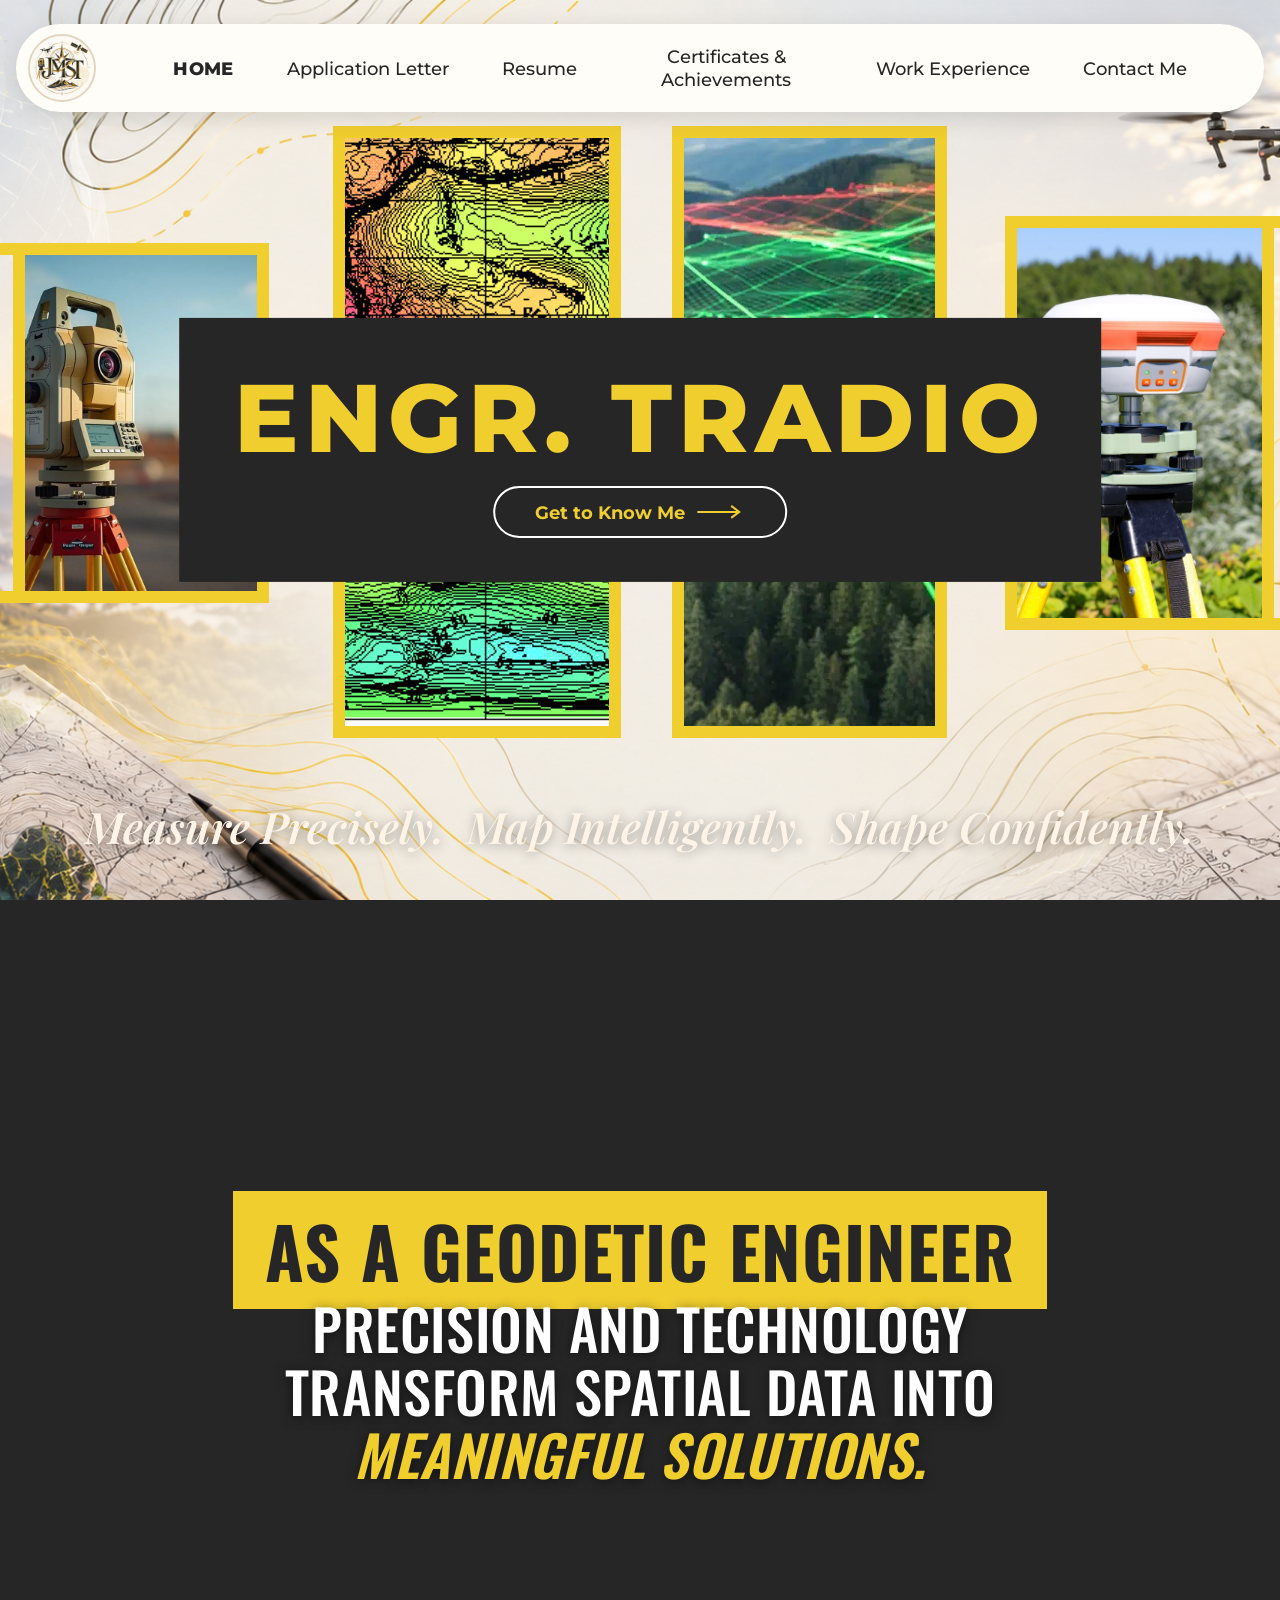
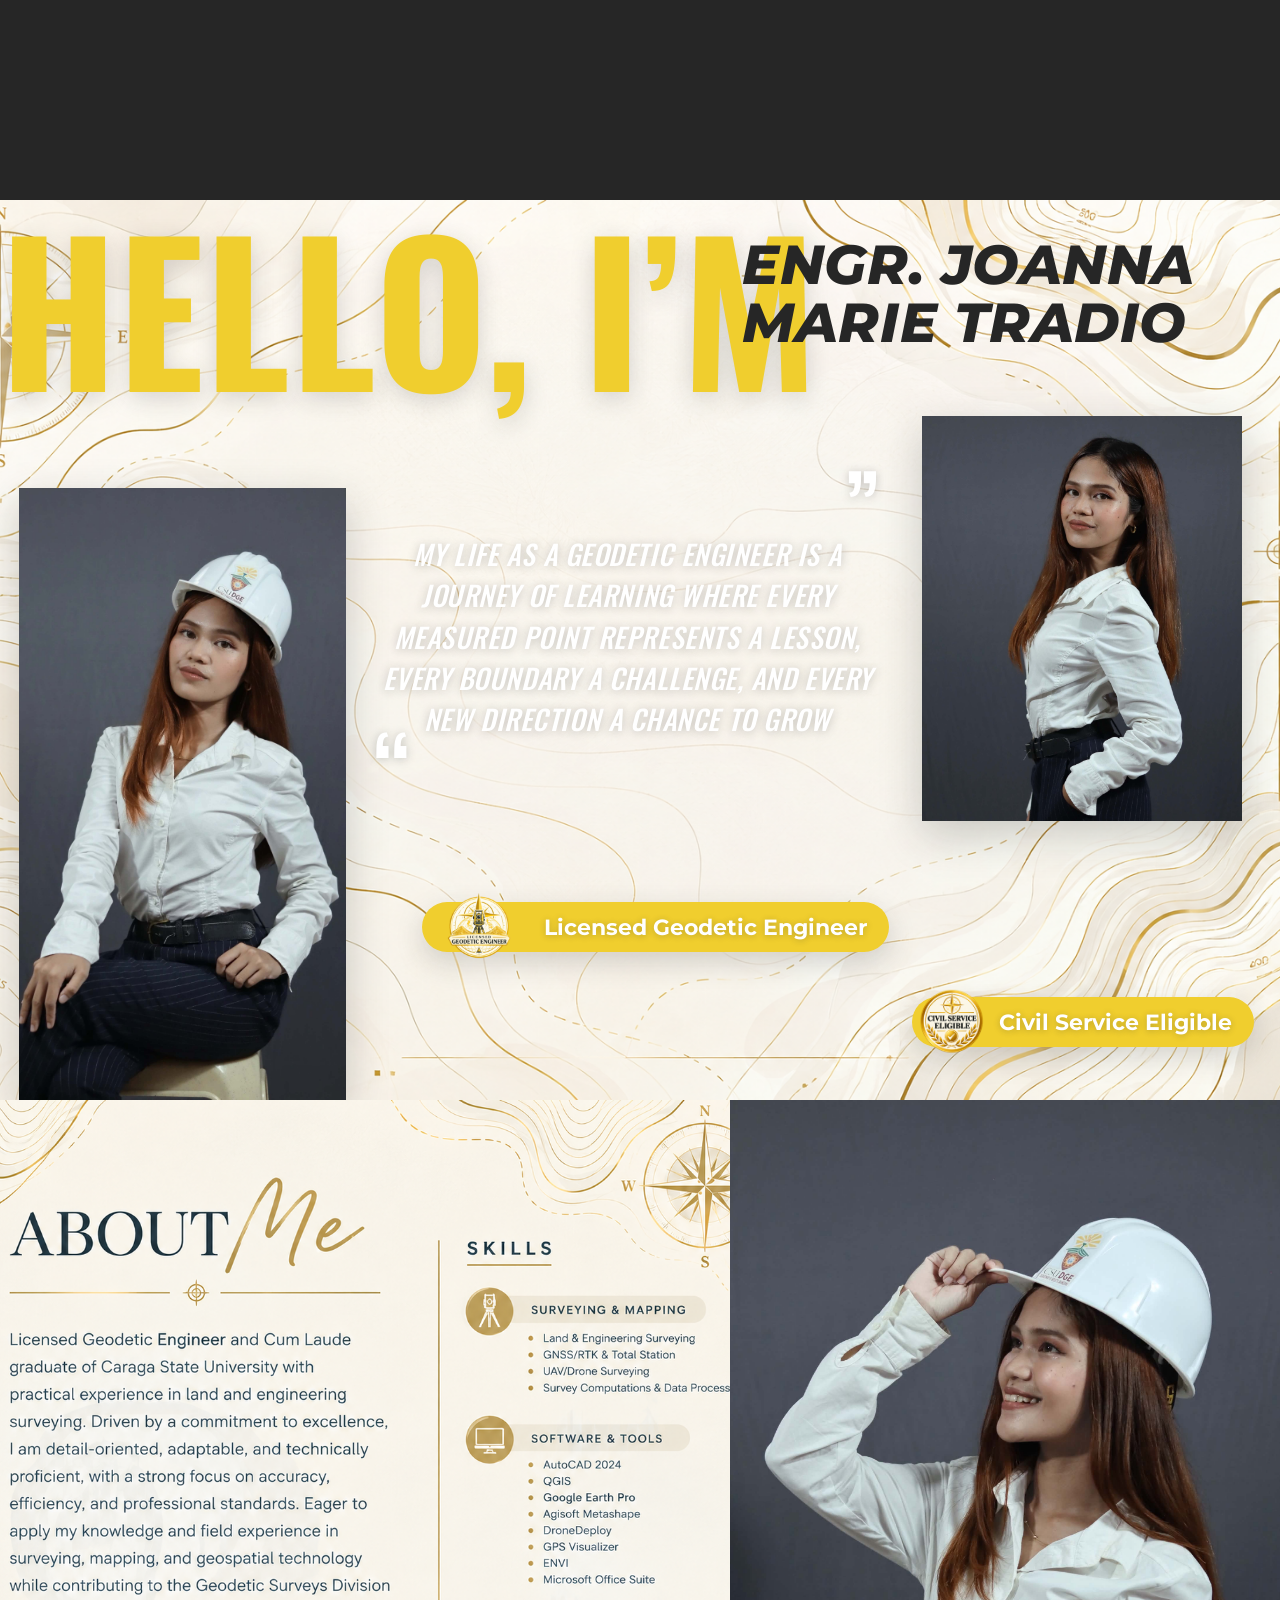
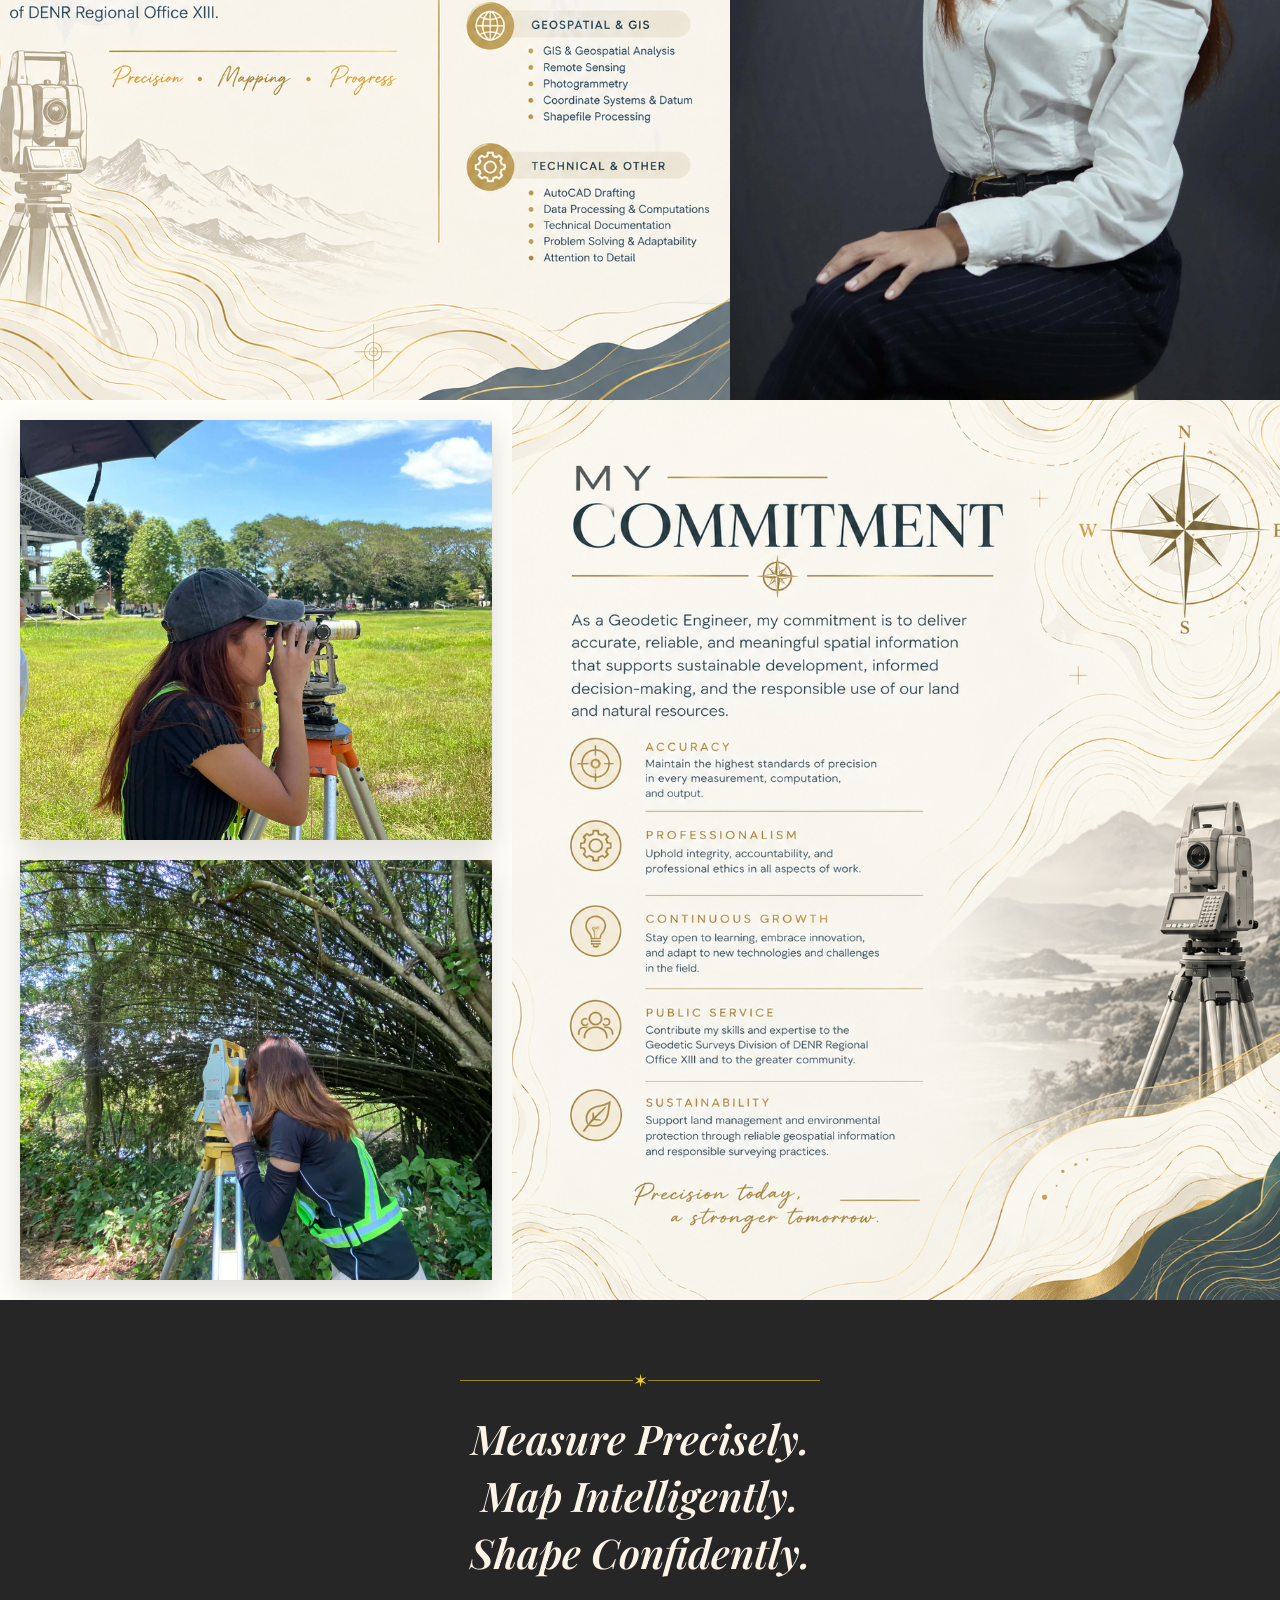
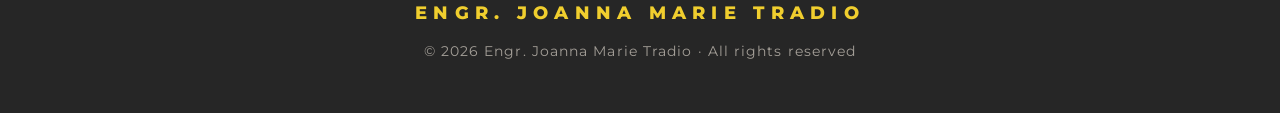
<file: index.html>
<!DOCTYPE html>
<html lang="en">
<head>
  <meta charset="UTF-8" />
  <meta name="viewport" content="width=device-width, initial-scale=1.0" />
  <title>Engr. Tradio — Surveyor Portfolio</title>
  <link rel="preconnect" href="https://fonts.googleapis.com" />
  <link rel="preconnect" href="https://fonts.gstatic.com" crossorigin />
  <link
    href="https://fonts.googleapis.com/css2?family=Montserrat:ital,wght@0,400;0,500;0,600;0,800;1,600;1,800&family=Oswald:wght@500;600;700&family=Playfair+Display:ital,wght@0,600;0,700;1,500;1,600&display=swap"
    rel="stylesheet"
  />
  <link rel="stylesheet" href="styles.css" />
</head>
<body>
  <nav class="navbar" aria-label="Main navigation">
    <a class="navbar__logo" href="#" aria-label="Home">
      <img class="navbar__logo-mark" src="assets/icon.jpeg" alt="Engr. Tradio logo" />
    </a>
    <ul class="navbar__links" id="nav-links">
      <li><a class="is-active" href="#">HOME</a></li>
      <li><a href="application-letter.html">Application Letter</a></li>
      <li><a href="resume.html">Resume</a></li>
      <li><a href="certificates.html">Certificates &amp; Achievements</a></li>
      <li><a href="work-experience.html">Work Experience</a></li>
      <li><a href="contact.html">Contact Me</a></li>
    </ul>
    <button
      class="navbar__toggle"
      id="nav-toggle"
      aria-label="Toggle menu"
      aria-expanded="false"
      aria-controls="nav-links"
    >
      <span></span><span></span><span></span>
    </button>
  </nav>

  <header class="hero">
    <div class="hero__stage" aria-hidden="true">
      <figure class="frame frame--rule-left" style="--x: 1%; --y: 27%; --w: 20%; --h: 40%;">
        <img src="assets/image_1.png" alt="Total station on a tripod" loading="eager" />
      </figure>
      <figure class="frame frame--zoom" style="--x: 26%; --y: 14%; --w: 22.5%; --h: 68%;">
        <img src="assets/image_2.png" alt="Topographic contour map" loading="eager" />
      </figure>
      <figure class="frame" style="--x: 52.5%; --y: 14%; --w: 21.5%; --h: 68%;">
        <img src="assets/image_3.png" alt="Drone LiDAR scanning a terrain" loading="eager" />
      </figure>
      <figure class="frame frame--rule-right" style="--x: 78.5%; --y: 24%; --w: 21%; --h: 46%;">
        <img src="assets/image_4.png" alt="GNSS rover on a tripod in the field" loading="eager" />
      </figure>
    </div>

    <div class="hero__banner">
      <h1 class="hero__name">Engr. Tradio</h1>
      <a class="hero__cta" href="#aboutme">
        Get to Know Me
        <svg viewBox="0 0 48 16" width="48" height="16" aria-hidden="true">
          <line x1="0" y1="8" x2="40" y2="8" stroke="currentColor" stroke-width="2" />
          <polyline points="34,2 42,8 34,14" fill="none" stroke="currentColor" stroke-width="2" />
        </svg>
      </a>
    </div>

    <p class="hero__tagline">Measure Precisely.&nbsp; Map Intelligently.&nbsp; Shape Confidently.</p>
  </header>

  <section class="showreel" id="showreel" aria-label="Introduction reel">
    <iframe
      class="showreel__player"
      src="https://drive.google.com/file/d/1ecwlWBjYcdMi23yMURGKZTQdyNXEx0OH/preview"
      title="Engr. Tradio introduction video"
      loading="lazy"
      allow="autoplay; fullscreen"
      allowfullscreen
    ></iframe>
    <div class="showreel__overlay">
      <p class="showreel__kicker"><span>As a Geodetic Engineer</span></p>
      <h2 class="showreel__headline">
        Precision and technology<br />
        transform spatial data into
        <em>meaningful solutions.</em>
      </h2>
    </div>
  </section>

  <section class="about" id="about" aria-label="About Engr. Joanna Marie Tradio">
    <h2 class="pin about__hello" style="--x: 0%; --y: 1.5%;">Hello, I&#8217;m</h2>
    <p class="pin about__name" style="--x: 58%; --y: 4%;">
      Engr. Joanna<br />Marie Tradio
    </p>
    <figure class="pin about__photo" style="--x: 1.5%; --y: 32%; --w: 25.5%; --h: 68%;">
      <img src="assets/about_2.jpg" alt="Portrait of Engr. Tradio" loading="lazy" />
    </figure>
    <figure class="pin about__photo" style="--x: 72%; --y: 24%; --w: 25%; --h: 45%;">
      <img src="assets/about_1.jpg" alt="Engr. Tradio in a hard hat, seated" loading="lazy" />
    </figure>
    <blockquote class="pin about__quote" style="--x: 28.5%; --y: 37%; --w: 41%;">
      My life as a geodetic engineer is a journey of learning where every
      measured point represents a lesson, every boundary a challenge, and every
      new direction a chance to grow
    </blockquote>
    <p class="pin about__cred about__cred--geodetic" style="--x: 33%; --y: 78%;">
      <img src="assets/licensed_geodetic.png" alt="" aria-hidden="true" />
      <span>Licensed Geodetic Engineer</span>
    </p>
    <p class="pin about__cred about__cred--civil" style="--r: 2%; --y: 88.5%;">
      <img src="assets/civil_service.png" alt="" aria-hidden="true" />
      <span>Civil Service Eligible</span>
    </p>
  </section>

  <section class="aboutme" id="aboutme" aria-label="About me and skills">
    <div class="aboutme__panels">
      <img
        class="aboutme__info"
        src="assets/aboutme_info.png"
        alt="About Me: Licensed Geodetic Engineer and Cum Laude graduate of Caraga State University with practical experience in land and engineering surveying, eager to apply field experience in surveying, mapping, and geospatial technology at DENR Regional Office XIII. Skills: Surveying &amp; Mapping, Software &amp; Tools, Geospatial &amp; GIS, Technical &amp; Other."
        loading="lazy"
      />
      <img
        class="aboutme__photo"
        src="assets/aboutme_image.jpg"
        alt="Engr. Tradio smiling and tipping a white hard hat, seated in a white shirt"
        loading="lazy"
      />
    </div>
  </section>

  <section class="commitment" id="commitment" aria-label="My commitment">
    <div class="commitment__shots">
      <img
        src="assets/commitment_1.jpg"
        alt="Engr. Tradio sighting through a leveling instrument on a tripod in a sunny field"
        loading="lazy"
      />
      <img
        src="assets/commitment_2.jpg"
        alt="Engr. Tradio operating a total station beneath an arch of bamboo"
        loading="lazy"
      />
    </div>
    <img
      class="commitment__card"
      src="assets/commitment_main.png"
      alt="My Commitment: as a Geodetic Engineer, to deliver accurate, reliable, and meaningful spatial information that supports sustainable development, informed decision-making, and the responsible use of our land and natural resources. Accuracy — the highest standards of precision in every measurement, computation, and output. Professionalism — integrity, accountability, and professional ethics in all aspects of work. Continuous Growth — openness to learning, innovation, and new technologies and challenges in the field. Public Service — contributing skills and expertise to the Geodetic Surveys Division of DENR Regional Office XIII and the greater community. Sustainability — supporting land management and environmental protection through reliable geospatial information and responsible surveying practices. Precision today, a stronger tomorrow."
      loading="lazy"
    />
  </section>

  <footer class="footer">
    <p class="footer__ornament" aria-hidden="true">&#10038;</p>
    <p class="footer__quote">
      Measure Precisely.<br />
      Map Intelligently.<br />
      Shape Confidently.
    </p>
    <p class="footer__name">Engr. Joanna Marie Tradio</p>
    <p class="footer__copy">&copy; 2026 Engr. Joanna Marie Tradio &middot; All rights reserved</p>
  </footer>

  <script src="script.js"></script>
</body>
</html>
</file>
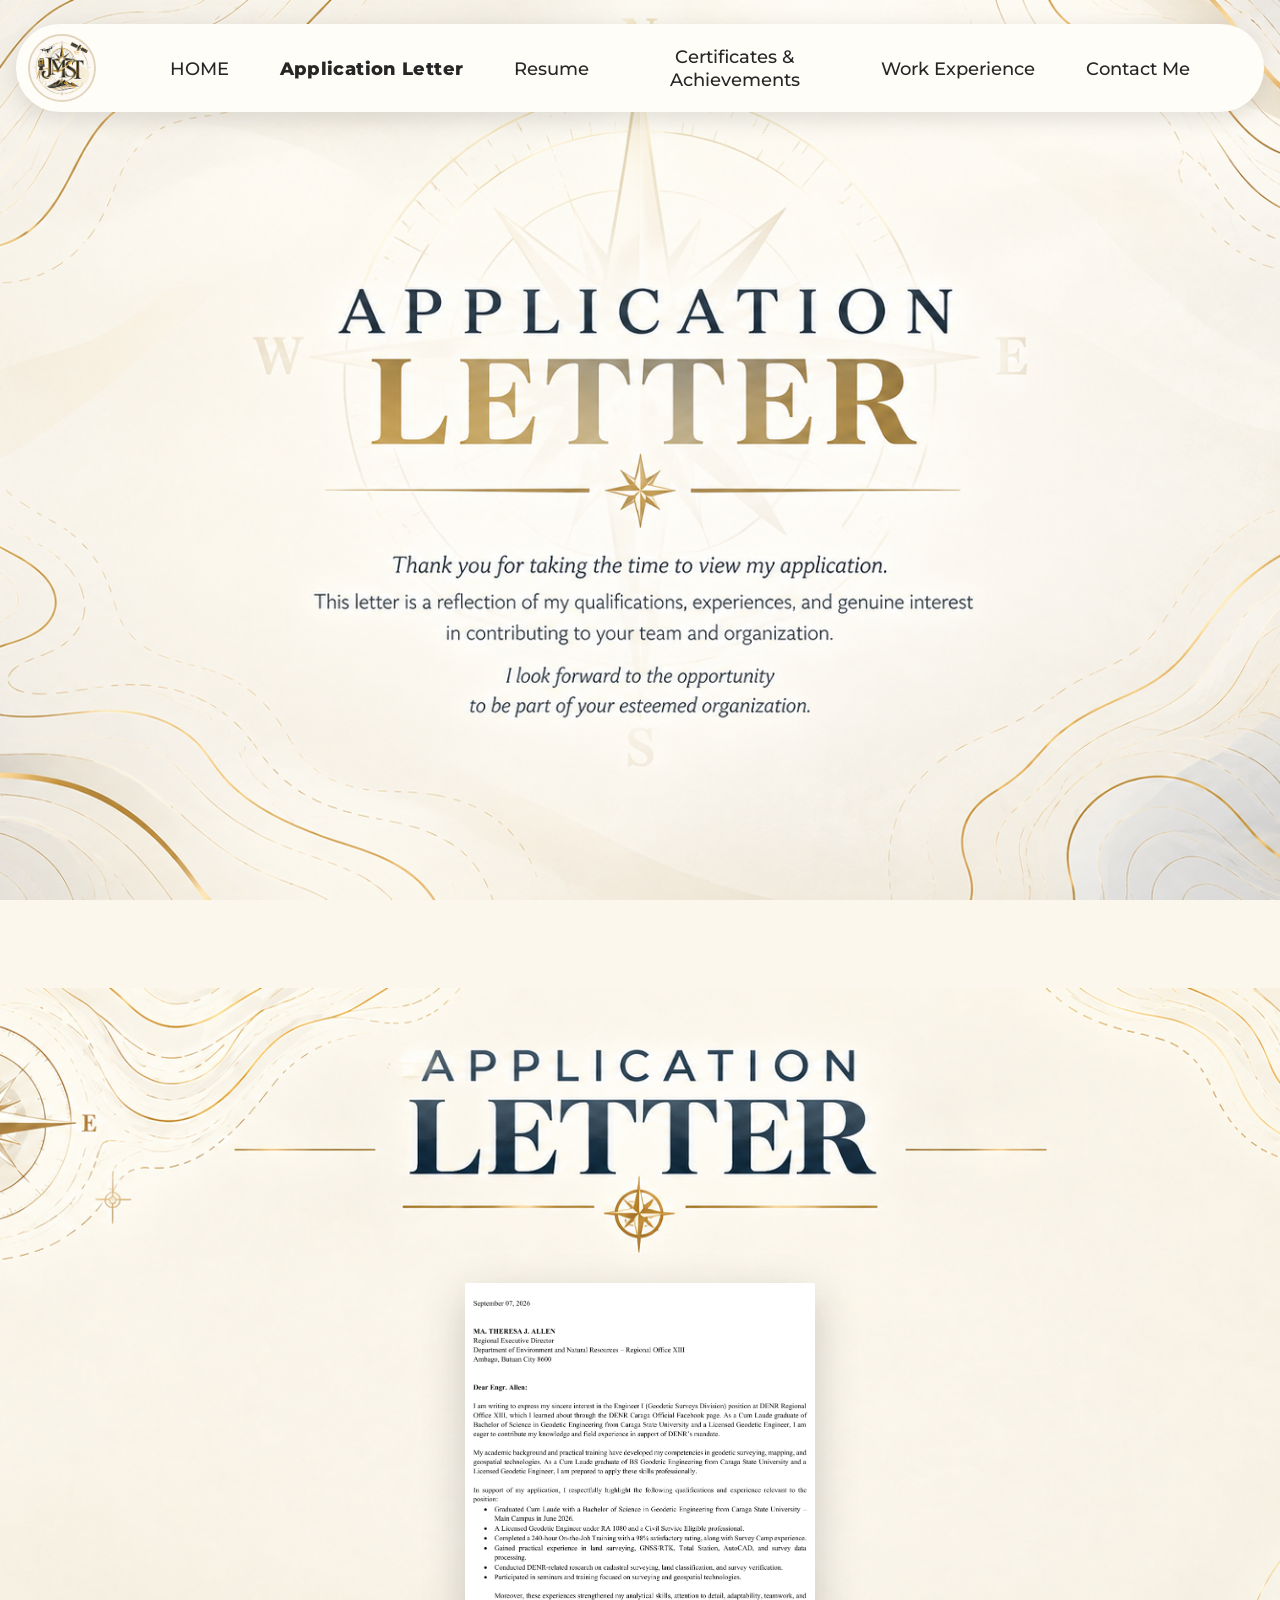
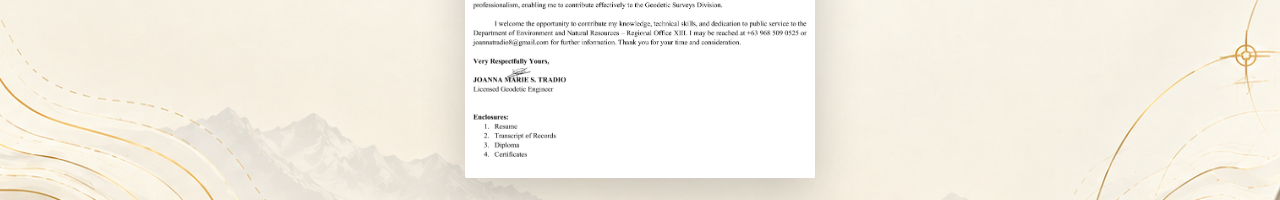
<file: application-letter.html>
<!DOCTYPE html>
<html lang="en">
<head>
  <meta charset="UTF-8" />
  <meta name="viewport" content="width=device-width, initial-scale=1.0" />
  <title>Application Letter — Engr. Tradio — Surveyor Portfolio</title>
  <link rel="preconnect" href="https://fonts.googleapis.com" />
  <link rel="preconnect" href="https://fonts.gstatic.com" crossorigin />
  <link
    href="https://fonts.googleapis.com/css2?family=Montserrat:ital,wght@0,400;0,500;0,600;0,800;1,600;1,800&family=Oswald:wght@500;600;700&family=Playfair+Display:ital,wght@0,600;0,700;1,500;1,600&display=swap"
    rel="stylesheet"
  />
  <link rel="stylesheet" href="styles.css" />
</head>
<body>
  <nav class="navbar" aria-label="Main navigation">
    <a class="navbar__logo" href="index.html" aria-label="Home">
      <img class="navbar__logo-mark" src="assets/icon.jpeg" alt="Engr. Tradio logo" />
    </a>
    <ul class="navbar__links" id="nav-links">
      <li><a href="index.html">HOME</a></li>
      <li><a class="is-active" href="application-letter.html">Application Letter</a></li>
      <li><a href="resume.html">Resume</a></li>
      <li><a href="certificates.html">Certificates &amp; Achievements</a></li>
      <li><a href="work-experience.html">Work Experience</a></li>
      <li><a href="contact.html">Contact Me</a></li>
    </ul>
    <button
      class="navbar__toggle"
      id="nav-toggle"
      aria-label="Toggle menu"
      aria-expanded="false"
      aria-controls="nav-links"
    >
      <span></span><span></span><span></span>
    </button>
  </nav>

  <section class="letter" aria-label="Application Letter — introduction">
    <img
      class="letter__cover-img"
      src="assets/application_letter.png"
      alt="Application Letter — an introduction plate thanking the viewer and inviting them to read on."
    />
  </section>

  <main class="letter">
    <img
      class="letter__bg"
      src="assets/applicationletter_bg.png"
      alt="Application Letter — survey-themed plate with compass rose, contour map, and total station"
    />
    <button
      class="letter__thumb"
      type="button"
      aria-haspopup="dialog"
      aria-controls="viewer"
      aria-label="Open the application letter in a full-screen viewer"
      data-viewer-src="assets/application_letter.jpg"
      data-viewer-alt="Application letter to Ma. Theresa J. Allen, Regional Executive Director, DENR Regional Office XIII, expressing interest in the Engineer I (Geodetic Surveys Division) position — by Joanna Marie S. Tradio, Licensed Geodetic Engineer."
      data-viewer-label="Application letter, enlarged"
    >
      <img
        class="letter__thumb-img"
        src="assets/application_letter.jpg"
        alt="Application letter to Ma. Theresa J. Allen, Regional Executive Director, DENR Regional Office XIII, expressing interest in the Engineer I (Geodetic Surveys Division) position — by Joanna Marie S. Tradio, Licensed Geodetic Engineer."
      />
    </button>
  </main>

  <dialog class="viewer" id="viewer">
    <button class="viewer__close" type="button" aria-label="Close viewer">
      <svg viewBox="0 0 24 24" width="24" height="24" aria-hidden="true">
        <path d="M5 5 L19 19 M19 5 L5 19" stroke="currentColor" stroke-width="2.4" stroke-linecap="round" fill="none" />
      </svg>
    </button>
    <div class="viewer__stage">
      <img class="viewer__img" alt="" />
    </div>
  </dialog>

  <script src="script.js"></script>
</body>
</html>
</file>
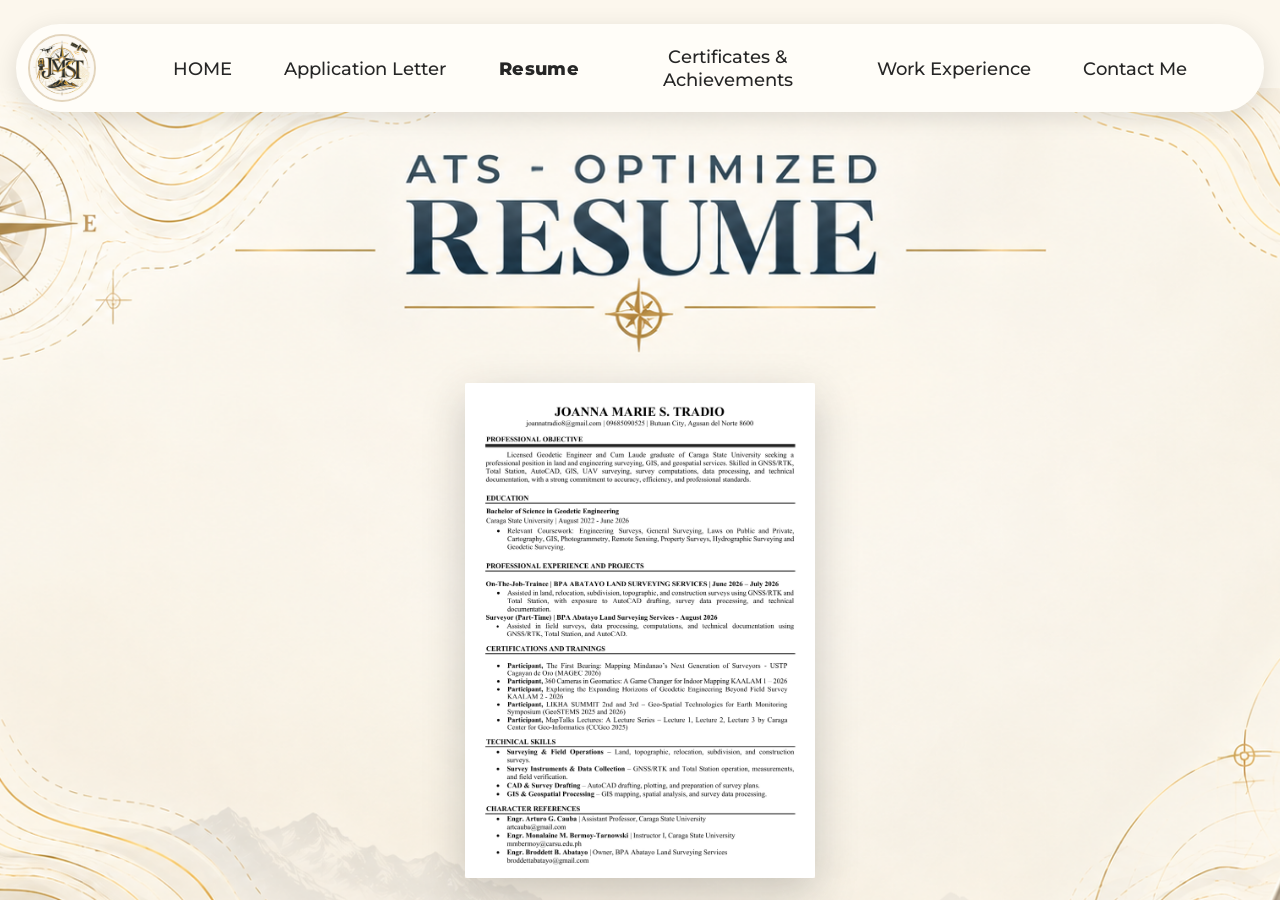
<file: ats-resume.html>
<!DOCTYPE html>
<html lang="en">
<head>
  <meta charset="UTF-8" />
  <meta name="viewport" content="width=device-width, initial-scale=1.0" />
  <title>ATS-Optimized Resume — Engr. Tradio — Surveyor Portfolio</title>
  <link rel="preconnect" href="https://fonts.googleapis.com" />
  <link rel="preconnect" href="https://fonts.gstatic.com" crossorigin />
  <link
    href="https://fonts.googleapis.com/css2?family=Montserrat:ital,wght@0,400;0,500;0,600;0,800;1,600;1,800&family=Oswald:wght@500;600;700&family=Playfair+Display:ital,wght@0,600;0,700;1,500;1,600&display=swap"
    rel="stylesheet"
  />
  <link rel="stylesheet" href="styles.css" />
</head>
<body>
  <nav class="navbar" aria-label="Main navigation">
    <a class="navbar__logo" href="index.html" aria-label="Home">
      <img class="navbar__logo-mark" src="assets/icon.jpeg" alt="Engr. Tradio logo" />
    </a>
    <ul class="navbar__links" id="nav-links">
      <li><a href="index.html">HOME</a></li>
      <li><a href="application-letter.html">Application Letter</a></li>
      <li><a class="is-active" href="resume.html">Resume</a></li>
      <li><a href="certificates.html">Certificates &amp; Achievements</a></li>
      <li><a href="work-experience.html">Work Experience</a></li>
      <li><a href="contact.html">Contact Me</a></li>
    </ul>
    <button
      class="navbar__toggle"
      id="nav-toggle"
      aria-label="Toggle menu"
      aria-expanded="false"
      aria-controls="nav-links"
    >
      <span></span><span></span><span></span>
    </button>
  </nav>

  <main class="letter">
    <img
      class="letter__bg"
      src="assets/ats-optimized_bg.png"
      alt="ATS-Optimized Resume — survey-themed plate with compass rose, contour lines, and total station"
    />
    <button
      class="letter__thumb"
      type="button"
      aria-haspopup="dialog"
      aria-controls="viewer"
      aria-label="Open the ATS-optimized resume in a full-screen viewer"
      data-viewer-src="assets/ats_resume.jpg"
      data-viewer-alt="ATS-optimized resume of Joanna Marie S. Tradio, Licensed Geodetic Engineer — a plain single-column layout with professional objective, education, professional experience and projects, certifications and trainings, technical skills, and character references."
      data-viewer-label="ATS-optimized resume, enlarged"
    >
      <img
        class="letter__thumb-img"
        src="assets/ats_resume.jpg"
        alt="ATS-optimized resume of Joanna Marie S. Tradio, Licensed Geodetic Engineer — a plain single-column layout with professional objective, education, professional experience and projects, certifications and trainings, technical skills, and character references."
      />
    </button>
  </main>

  <dialog class="viewer" id="viewer">
    <button class="viewer__close" type="button" aria-label="Close viewer">
      <svg viewBox="0 0 24 24" width="24" height="24" aria-hidden="true">
        <path d="M5 5 L19 19 M19 5 L5 19" stroke="currentColor" stroke-width="2.4" stroke-linecap="round" fill="none" />
      </svg>
    </button>
    <div class="viewer__stage">
      <img class="viewer__img" alt="" />
    </div>
  </dialog>

  <script src="script.js"></script>
</body>
</html>
</file>
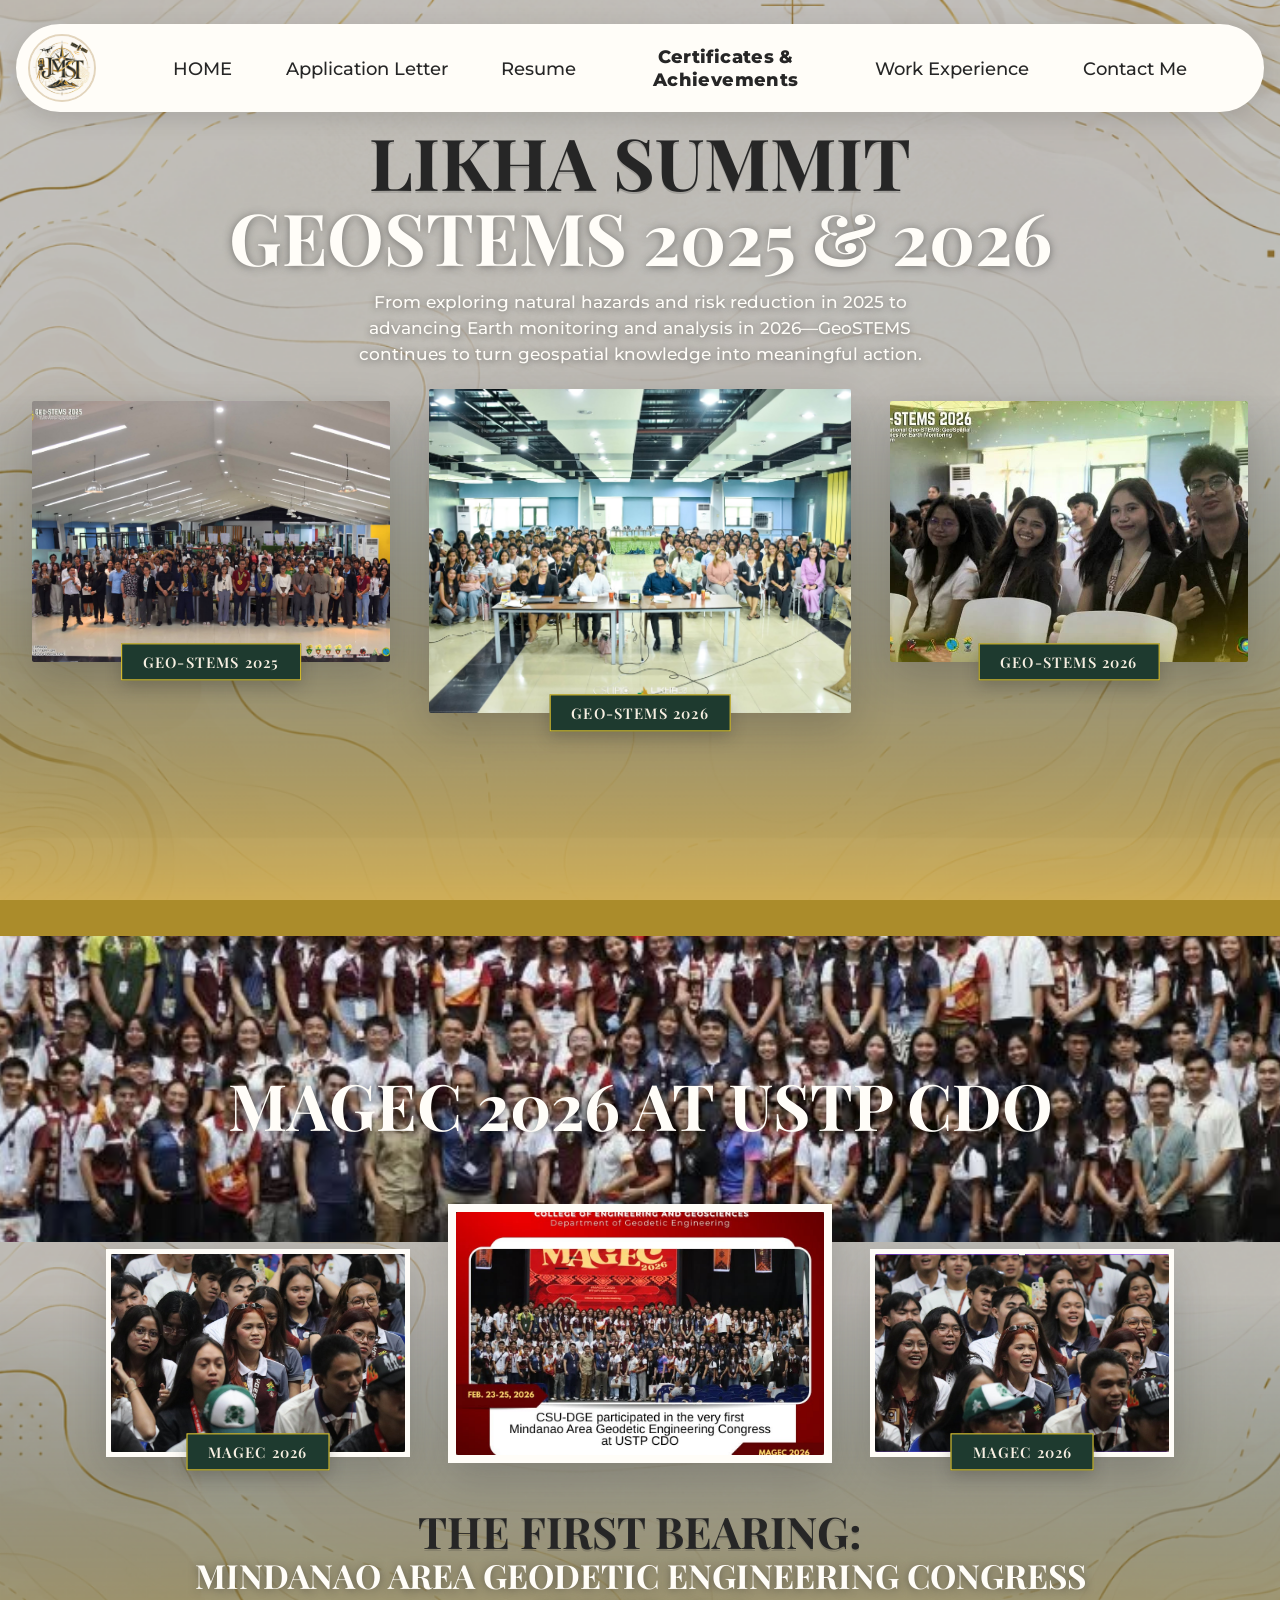
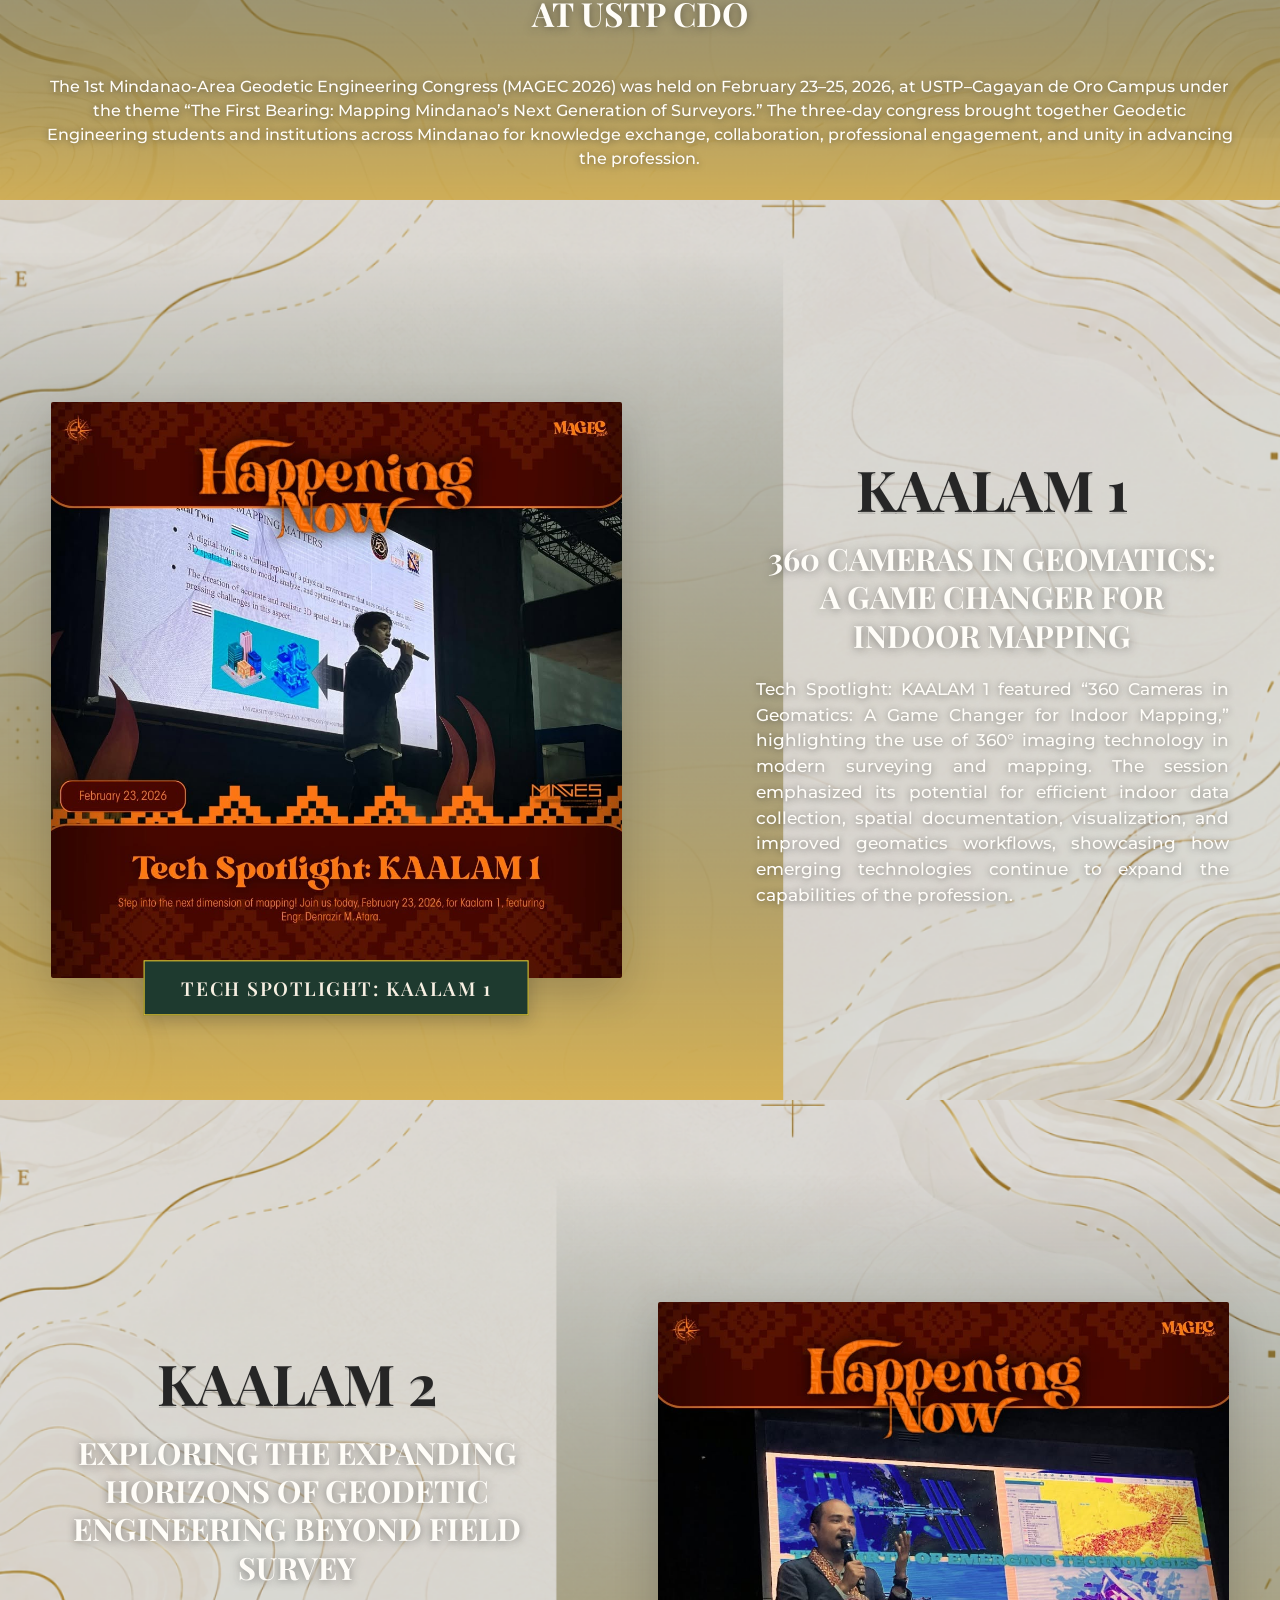
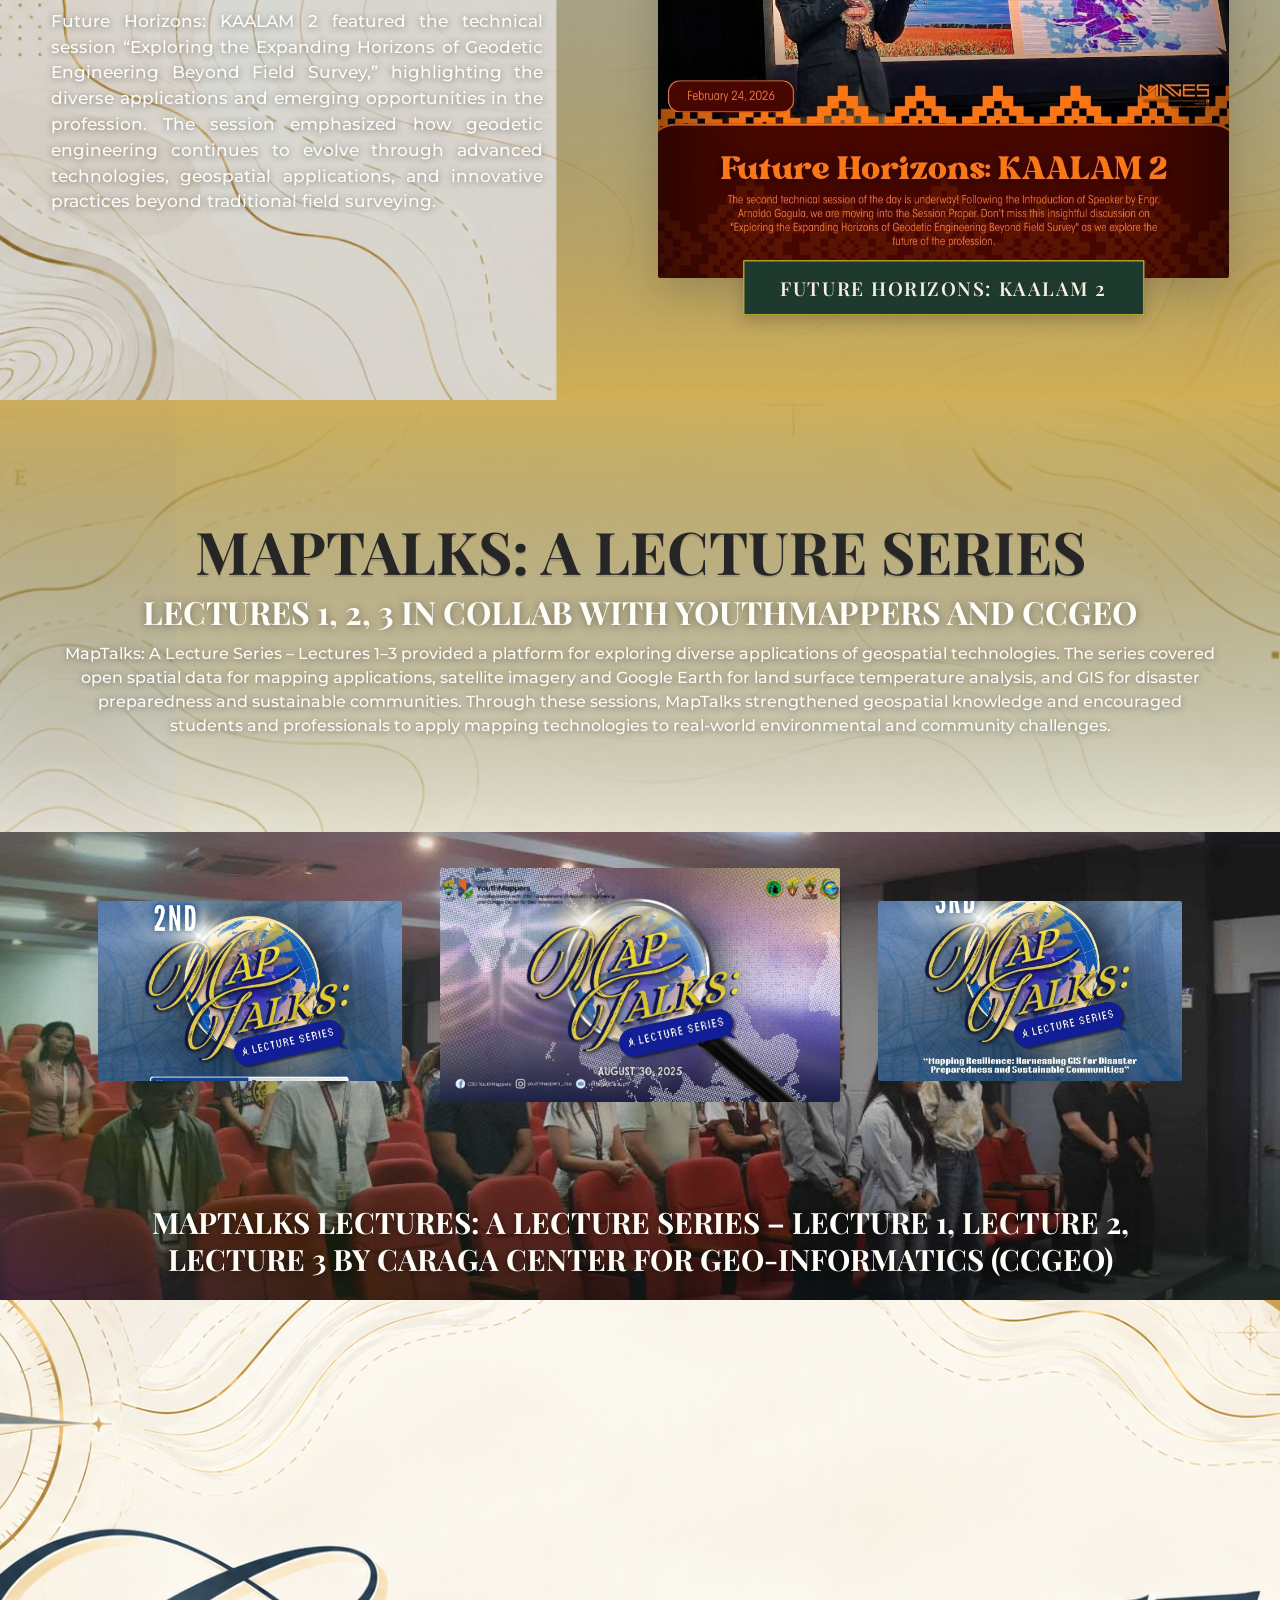
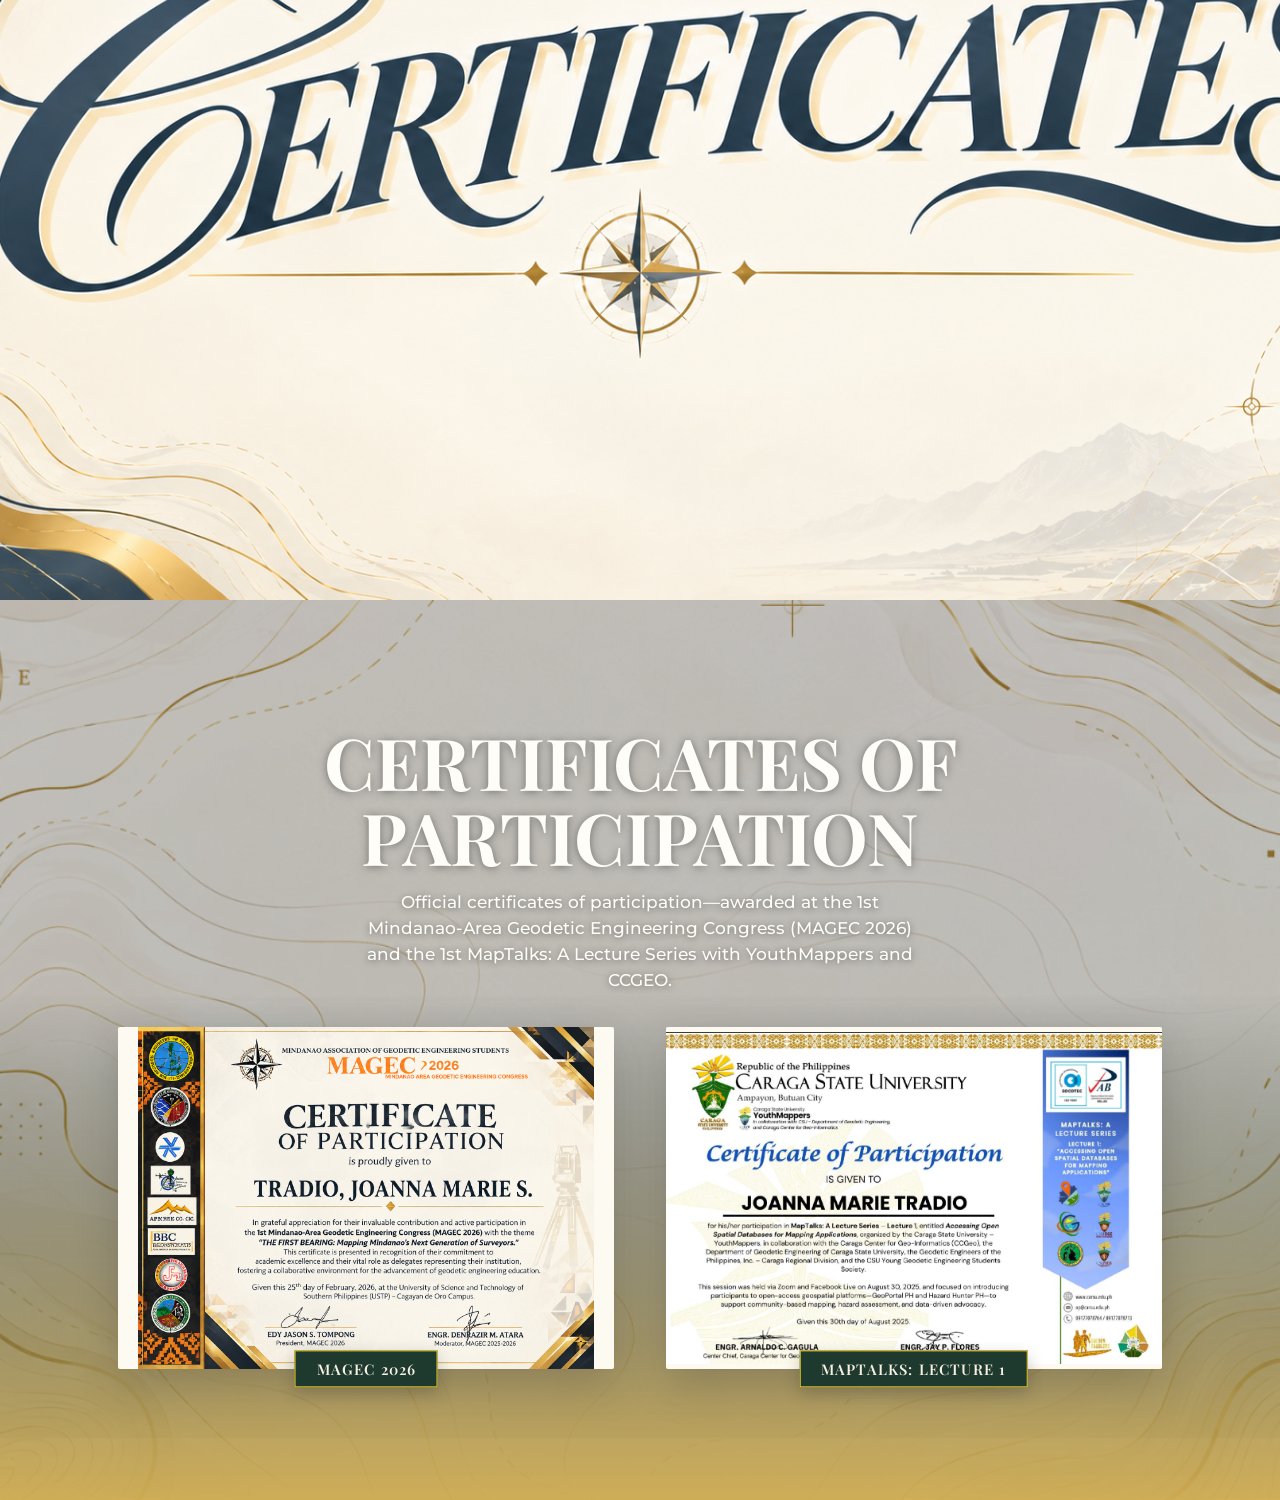
<file: certificates.html>
<!DOCTYPE html>
<html lang="en">
<head>
  <meta charset="UTF-8" />
  <meta name="viewport" content="width=device-width, initial-scale=1.0" />
  <title>Certificates &amp; Achievements — Engr. Tradio — Surveyor Portfolio</title>
  <link rel="preconnect" href="https://fonts.googleapis.com" />
  <link rel="preconnect" href="https://fonts.gstatic.com" crossorigin />
  <link
    href="https://fonts.googleapis.com/css2?family=Montserrat:ital,wght@0,400;0,500;0,600;0,800;1,600;1,800&family=Oswald:wght@500;600;700&family=Playfair+Display:ital,wght@0,600;0,700;1,500;1,600&display=swap"
    rel="stylesheet"
  />
  <link rel="stylesheet" href="styles.css" />
</head>
<body>
  <nav class="navbar" aria-label="Main navigation">
    <a class="navbar__logo" href="index.html" aria-label="Home">
      <img class="navbar__logo-mark" src="assets/icon.jpeg" alt="Engr. Tradio logo" />
    </a>
    <ul class="navbar__links" id="nav-links">
      <li><a href="index.html">HOME</a></li>
      <li><a href="application-letter.html">Application Letter</a></li>
      <li><a href="resume.html">Resume</a></li>
      <li><a class="is-active" href="certificates.html">Certificates &amp; Achievements</a></li>
      <li><a href="work-experience.html">Work Experience</a></li>
      <li><a href="contact.html">Contact Me</a></li>
    </ul>
    <button
      class="navbar__toggle"
      id="nav-toggle"
      aria-label="Toggle menu"
      aria-expanded="false"
      aria-controls="nav-links"
    >
      <span></span><span></span><span></span>
    </button>
  </nav>

  <main class="certs">
    <h1 class="certs__title">
      <span class="certs__title-line1">Likha Summit</span>
      <span class="certs__title-line2">GeoSTEMS 2025 &amp; 2026</span>
    </h1>
    <p class="certs__sub">
      From exploring natural hazards and risk reduction in 2025 to advancing
      Earth monitoring and analysis in 2026—GeoSTEMS continues to turn
      geospatial knowledge into meaningful action.
    </p>
    <div class="certs__cards">
      <button
        class="cert-card"
        type="button"
        aria-haspopup="dialog"
        aria-controls="viewer"
        aria-label="Open the Geo-STEMS 2025 photo in a full-screen viewer"
        data-viewer-src="assets/geo-stems1.jpg"
        data-viewer-alt="Group photo of participants and organizers of the Geo-STEMS 2025 symposium in a covered hall."
        data-viewer-label="Geo-STEMS 2025 group photo, enlarged"
      >
        <img
          class="cert-card__img"
          src="assets/geo-stems1.jpg"
          alt="Group photo of participants and organizers of the Geo-STEMS 2025 symposium in a covered hall."
          loading="lazy"
        />
        <span class="cert-card__label">Geo-STEMS 2025</span>
      </button>
      <button
        class="cert-card cert-card--feature"
        type="button"
        aria-haspopup="dialog"
        aria-controls="viewer"
        aria-label="Open the Geo-STEMS 2026 photo in a full-screen viewer"
        data-viewer-src="assets/geo-stems2.jpg"
        data-viewer-alt="Full auditorium group photo at the 2nd International Geo-STEMS Geospatial Technologies for Earth Monitoring Symposium, 2026."
        data-viewer-label="Geo-STEMS 2026 symposium photo, enlarged"
      >
        <img
          class="cert-card__img"
          src="assets/geo-stems2.jpg"
          alt="Full auditorium group photo at the 2nd International Geo-STEMS Geospatial Technologies for Earth Monitoring Symposium, 2026."
          loading="lazy"
        />
        <span class="cert-card__label">Geo-STEMS 2026</span>
      </button>
      <button
        class="cert-card"
        type="button"
        aria-haspopup="dialog"
        aria-controls="viewer"
        aria-label="Open the Geo-STEMS 2026 audience photo in a full-screen viewer"
        data-viewer-src="assets/geo-stems3.jpg"
        data-viewer-alt="Attendees at the Geo-STEMS 2026 symposium session in an auditorium."
        data-viewer-label="Geo-STEMS 2026 audience photo, enlarged"
      >
        <img
          class="cert-card__img"
          src="assets/geo-stems3.jpg"
          alt="Attendees at the Geo-STEMS 2026 symposium session in an auditorium."
          loading="lazy"
        />
        <span class="cert-card__label">Geo-STEMS 2026</span>
      </button>
    </div>
  </main>

  <section class="magec" aria-label="MAGEC 2026 at USTP CDO">
    <div class="magec__banner">
      <h2 class="magec__banner-title">MAGEC 2026 at USTP CDO</h2>
    </div>
    <div class="magec__cards">
      <button
        class="cert-card"
        type="button"
        aria-haspopup="dialog"
        aria-controls="viewer"
        aria-label="Open the MAGEC 2026 audience photo in a full-screen viewer"
        data-viewer-src="assets/magec_1.jpg"
        data-viewer-alt="Attendees in uniform at the MAGEC 2026 congress session."
        data-viewer-label="MAGEC 2026 audience photo, enlarged"
      >
        <img
          class="cert-card__img"
          src="assets/magec_1.jpg"
          alt="Attendees in uniform at the MAGEC 2026 congress session."
          loading="lazy"
        />
        <span class="cert-card__label">MAGEC 2026</span>
      </button>
      <button
        class="cert-card cert-card--feature"
        type="button"
        aria-haspopup="dialog"
        aria-controls="viewer"
        aria-label="Open the MAGEC 2026 congress poster in a full-screen viewer"
        data-viewer-src="assets/magec_2.jpg"
        data-viewer-alt="Poster for the 1st Mindanao Area Geodetic Engineering Congress (MAGEC 2026) with a group photo on stage."
        data-viewer-label="MAGEC 2026 congress poster, enlarged"
      >
        <img
          class="cert-card__img"
          src="assets/magec_2.jpg"
          alt="Poster for the 1st Mindanao Area Geodetic Engineering Congress (MAGEC 2026) with a group photo on stage."
          loading="lazy"
        />
      </button>
      <button
        class="cert-card"
        type="button"
        aria-haspopup="dialog"
        aria-controls="viewer"
        aria-label="Open the MAGEC 2026 cheering crowd photo in a full-screen viewer"
        data-viewer-src="assets/magec_3.jpg"
        data-viewer-alt="Cheering Geodetic Engineering students in the MAGEC 2026 audience."
        data-viewer-label="MAGEC 2026 cheering crowd photo, enlarged"
      >
        <img
          class="cert-card__img"
          src="assets/magec_3.jpg"
          alt="Cheering Geodetic Engineering students in the MAGEC 2026 audience."
          loading="lazy"
        />
        <span class="cert-card__label">MAGEC 2026</span>
      </button>
    </div>
    <h2 class="magec__title">
      <span class="magec__title-line1">The First Bearing:</span>
      <span class="magec__title-line2">
        Mindanao Area Geodetic Engineering Congress at USTP CDO
      </span>
    </h2>
    <p class="magec__sub">
      The 1st Mindanao-Area Geodetic Engineering Congress (MAGEC 2026) was held
      on February 23&ndash;25, 2026, at USTP&ndash;Cagayan de Oro Campus under
      the theme &ldquo;The First Bearing: Mapping Mindanao&rsquo;s Next
      Generation of Surveyors.&rdquo; The three-day congress brought together
      Geodetic Engineering students and institutions across Mindanao for
      knowledge exchange, collaboration, professional engagement, and unity in
      advancing the profession.
    </p>
  </section>

  <section class="kaalam" aria-label="Tech Spotlight: KAALAM 1">
    <button
      class="cert-card kaalam__card"
      type="button"
      aria-haspopup="dialog"
      aria-controls="viewer"
      aria-label="Open the Tech Spotlight: KAALAM 1 poster in a full-screen viewer"
      data-viewer-src="assets/Kaalam1.jpg"
      data-viewer-alt="Poster for the Tech Spotlight: KAALAM 1 session, a speaker at the microphone before a projection screen over the session title band."
      data-viewer-label="Tech Spotlight: KAALAM 1 poster, enlarged"
    >
      <img
        class="cert-card__img kaalam__img"
        src="assets/Kaalam1.jpg"
        alt="Poster for the Tech Spotlight: KAALAM 1 session, a speaker at the microphone before a projection screen over the session title band."
        loading="lazy"
      />
      <span class="cert-card__label">Tech Spotlight: KAALAM 1</span>
    </button>
    <div class="kaalam__copy">
      <h2 class="kaalam__title">KAALAM 1</h2>
      <p class="kaalam__topic">
        360 Cameras in Geomatics: A Game Changer for Indoor Mapping
      </p>
      <p class="kaalam__sub">
        Tech Spotlight: KAALAM 1 featured &ldquo;360 Cameras in Geomatics: A
        Game Changer for Indoor Mapping,&rdquo; highlighting the use of
        360&deg; imaging technology in modern surveying and mapping. The
        session emphasized its potential for efficient indoor data collection,
        spatial documentation, visualization, and improved geomatics
        workflows, showcasing how emerging technologies continue to expand the
        capabilities of the profession.
      </p>
    </div>
  </section>

  <section class="kaalam kaalam--flip" aria-label="Future Horizons: KAALAM 2">
    <div class="kaalam__copy">
      <h2 class="kaalam__title">KAALAM 2</h2>
      <p class="kaalam__topic">
        Exploring the Expanding Horizons of Geodetic Engineering Beyond Field
        Survey
      </p>
      <p class="kaalam__sub">
        Future Horizons: KAALAM 2 featured the technical session
        &ldquo;Exploring the Expanding Horizons of Geodetic Engineering Beyond
        Field Survey,&rdquo; highlighting the diverse applications and emerging
        opportunities in the profession. The session emphasized how geodetic
        engineering continues to evolve through advanced technologies,
        geospatial applications, and innovative practices beyond traditional
        field surveying.
      </p>
    </div>
    <button
      class="cert-card kaalam__card"
      type="button"
      aria-haspopup="dialog"
      aria-controls="viewer"
      aria-label="Open the Future Horizons: KAALAM 2 poster in a full-screen viewer"
      data-viewer-src="assets/Kaalam2.jpg"
      data-viewer-alt="Poster for the Future Horizons: KAALAM 2 session, a speaker at the microphone before a projection screen of mapping software."
      data-viewer-label="Future Horizons: KAALAM 2 poster, enlarged"
    >
      <img
        class="cert-card__img kaalam__img"
        src="assets/Kaalam2.jpg"
        alt="Poster for the Future Horizons: KAALAM 2 session, a speaker at the microphone before a projection screen of mapping software."
        loading="lazy"
      />
      <span class="cert-card__label">Future Horizons: KAALAM 2</span>
    </button>
  </section>

  <section class="maptalks" aria-label="MapTalks: A Lecture Series">
    <header class="maptalks__head">
      <h2 class="maptalks__title">MapTalks: A Lecture Series</h2>
      <p class="maptalks__topic">
        Lectures 1, 2, 3 in collab with YouthMappers and CCGEO
      </p>
      <p class="maptalks__sub">
        MapTalks: A Lecture Series &ndash; Lectures 1&ndash;3 provided a
        platform for exploring diverse applications of geospatial
        technologies. The series covered open spatial data for mapping
        applications, satellite imagery and Google Earth for land surface
        temperature analysis, and GIS for disaster preparedness and
        sustainable communities. Through these sessions, MapTalks
        strengthened geospatial knowledge and encouraged students and
        professionals to apply mapping technologies to real-world
        environmental and community challenges.
      </p>
    </header>
    <div class="maptalks__banner">
      <div class="maptalks__cards">
        <button
          class="cert-card"
          type="button"
          aria-haspopup="dialog"
          aria-controls="viewer"
          aria-label="Open the MapTalks 1st lecture poster in a full-screen viewer"
          data-viewer-src="assets/maptalks_1.jpg"
          data-viewer-alt="Poster for the 1st MapTalks: A Lecture Series, held August 30, 2025, by CSU YouthMappers with the Department of Geodetic Engineering and CCGEO."
          data-viewer-label="MapTalks 1st lecture poster, enlarged"
        >
          <img
            class="cert-card__img"
            src="assets/maptalks_1.jpg"
            alt="Poster for the 1st MapTalks: A Lecture Series, held August 30, 2025, by CSU YouthMappers with the Department of Geodetic Engineering and CCGEO."
            loading="lazy"
          />
        </button>
        <button
          class="cert-card cert-card--feature"
          type="button"
          aria-haspopup="dialog"
          aria-controls="viewer"
          aria-label="Open the MapTalks 2nd lecture poster in a full-screen viewer"
          data-viewer-src="assets/maptalks_2.jpg"
          data-viewer-alt="Poster for the 2nd MapTalks: A Lecture Series, held October 9, 2025 at the CSU Kinaadman Auditorium."
          data-viewer-label="MapTalks 2nd lecture poster, enlarged"
        >
          <img
            class="cert-card__img"
            src="assets/maptalks_2.jpg"
            alt="Poster for the 2nd MapTalks: A Lecture Series, held October 9, 2025 at the CSU Kinaadman Auditorium."
            loading="lazy"
          />
        </button>
        <button
          class="cert-card"
          type="button"
          aria-haspopup="dialog"
          aria-controls="viewer"
          aria-label="Open the MapTalks 3rd lecture poster in a full-screen viewer"
          data-viewer-src="assets/maptalks_3.jpg"
          data-viewer-alt="Poster for the 3rd MapTalks: A Lecture Series — Mapping Resilience: Harnessing GIS for Disaster Preparedness and Sustainable Communities, held December 8, 2025 via Zoom and Facebook Live."
          data-viewer-label="MapTalks 3rd lecture poster, enlarged"
        >
          <img
            class="cert-card__img"
            src="assets/maptalks_3.jpg"
            alt="Poster for the 3rd MapTalks: A Lecture Series — Mapping Resilience: Harnessing GIS for Disaster Preparedness and Sustainable Communities, held December 8, 2025 via Zoom and Facebook Live."
            loading="lazy"
          />
        </button>
      </div>
      <p class="maptalks__caption">
        MapTalks Lectures: A Lecture Series &ndash; Lecture 1, Lecture 2,
        Lecture 3 by Caraga Center for Geo-Informatics (CCGEO)
      </p>
    </div>
  </section>

  <section class="certs-hero" aria-label="Certificates — introduction">
    <img
      class="certs-hero__img"
      src="assets/certificates_bg.png"
      alt="Certificates — survey-themed title plate with compass roses, flowing contour lines, and a total station."
    />
  </section>

  <section class="cert-docs" aria-label="Certificates of Participation">
    <h2 class="cert-docs__title">
      <span class="cert-docs__title-line1">Certificates of</span>
      <span class="cert-docs__title-line2">Participation</span>
    </h2>
    <p class="cert-docs__sub">
      Official certificates of participation—awarded at the 1st Mindanao-Area
      Geodetic Engineering Congress (MAGEC 2026) and the 1st MapTalks: A
      Lecture Series with YouthMappers and CCGEO.
    </p>
    <div class="cert-docs__cards">
      <button
        class="cert-card"
        type="button"
        aria-haspopup="dialog"
        aria-controls="viewer"
        aria-label="Open the MAGEC 2026 certificate of participation in a full-screen viewer"
        data-viewer-src="assets/cert2.png"
        data-viewer-alt="Certificate of Participation from the Mindanao Association of Geodetic Engineering Students, MAGEC 2026, proudly given to Tradio, Joanna Marie S. for the 1st Mindanao-Area Geodetic Engineering Congress, held February 25, 2026 at USTP Cagayan de Oro."
        data-viewer-label="MAGEC 2026 certificate of participation, enlarged"
      >
        <img
          class="cert-card__img"
          src="assets/cert2.png"
          alt="Certificate of Participation from the Mindanao Association of Geodetic Engineering Students, MAGEC 2026, proudly given to Tradio, Joanna Marie S. for the 1st Mindanao-Area Geodetic Engineering Congress, held February 25, 2026 at USTP Cagayan de Oro."
          loading="lazy"
        />
        <span class="cert-card__label">MAGEC 2026</span>
      </button>
      <button
        class="cert-card"
        type="button"
        aria-haspopup="dialog"
        aria-controls="viewer"
        aria-label="Open the MapTalks Lecture 1 certificate of participation in a full-screen viewer"
        data-viewer-src="assets/cert1.png"
        data-viewer-alt="Certificate of Participation from Caraga State University YouthMappers given to Joanna Marie Tradio for participation in MapTalks: A Lecture Series — Lecture 1, Accessing Open Spatial Databases for Mapping Applications, held August 30, 2025."
        data-viewer-label="MapTalks Lecture 1 certificate of participation, enlarged"
      >
        <img
          class="cert-card__img"
          src="assets/cert1.png"
          alt="Certificate of Participation from Caraga State University YouthMappers given to Joanna Marie Tradio for participation in MapTalks: A Lecture Series — Lecture 1, Accessing Open Spatial Databases for Mapping Applications, held August 30, 2025."
          loading="lazy"
        />
        <span class="cert-card__label">MapTalks: Lecture 1</span>
      </button>
    </div>
  </section>

  <dialog class="viewer" id="viewer">
    <button class="viewer__close" type="button" aria-label="Close viewer">
      <svg viewBox="0 0 24 24" width="24" height="24" aria-hidden="true">
        <path d="M5 5 L19 19 M19 5 L5 19" stroke="currentColor" stroke-width="2.4" stroke-linecap="round" fill="none" />
      </svg>
    </button>
    <div class="viewer__stage">
      <img class="viewer__img" alt="" />
    </div>
  </dialog>

  <script src="script.js"></script>
</body>
</html>
</file>
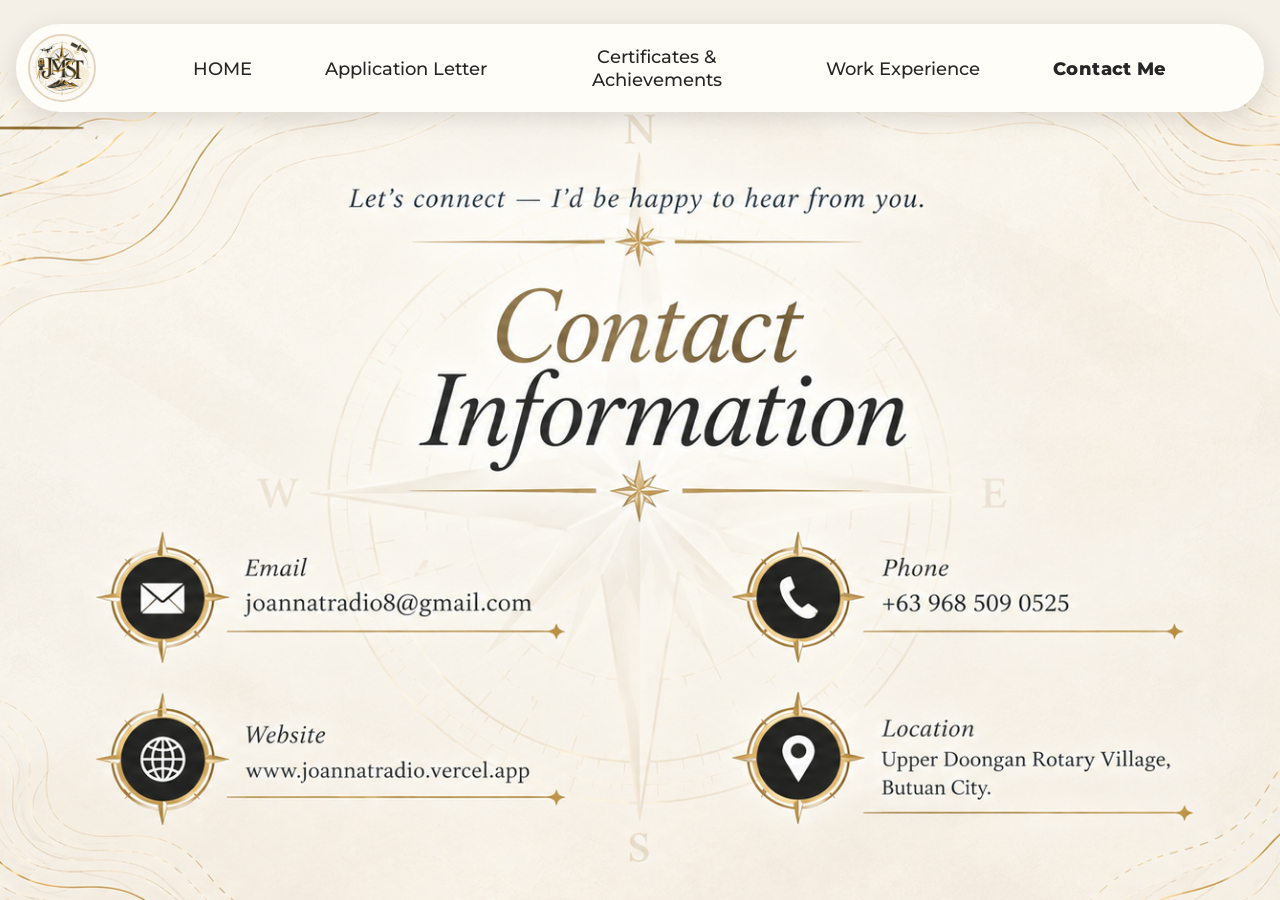
<file: contact.html>
<!DOCTYPE html>
<html lang="en">
<head>
  <meta charset="UTF-8" />
  <meta name="viewport" content="width=device-width, initial-scale=1.0" />
  <title>Contact Information — Engr. Tradio — Surveyor Portfolio</title>
  <link rel="preconnect" href="https://fonts.googleapis.com" />
  <link rel="preconnect" href="https://fonts.gstatic.com" crossorigin />
  <link
    href="https://fonts.googleapis.com/css2?family=Montserrat:ital,wght@0,400;0,500;0,600;0,800;1,600;1,800&family=Oswald:wght@500;600;700&family=Playfair+Display:ital,wght@0,600;0,700;1,500;1,600&display=swap"
    rel="stylesheet"
  />
  <link rel="stylesheet" href="styles.css" />
</head>
<body>
  <nav class="navbar" aria-label="Main navigation">
    <a class="navbar__logo" href="index.html" aria-label="Home">
      <img class="navbar__logo-mark" src="assets/icon.jpeg" alt="Engr. Tradio logo" />
    </a>
    <ul class="navbar__links" id="nav-links">
      <li><a href="index.html">HOME</a></li>
      <li><a href="application-letter.html">Application Letter</a></li>
      <li><a href="certificates.html">Certificates &amp; Achievements</a></li>
      <li><a href="#">Work Experience</a></li>
      <li><a class="is-active" href="contact.html">Contact Me</a></li>
    </ul>
    <button
      class="navbar__toggle"
      id="nav-toggle"
      aria-label="Toggle menu"
      aria-expanded="false"
      aria-controls="nav-links"
    >
      <span></span><span></span><span></span>
    </button>
  </nav>

  <main class="contact">
    <img
      class="contact__bg"
      src="assets/contact_info.png"
      alt="Contact Information slide: email joannatradio8@gmail.com; phone +63 968 509 0525; website www.joannatradio.vercel.app; location Upper Doongan Rotary Village, Butuan City."
    />
  </main>

  <script src="script.js"></script>
</body>
</html>
</file>
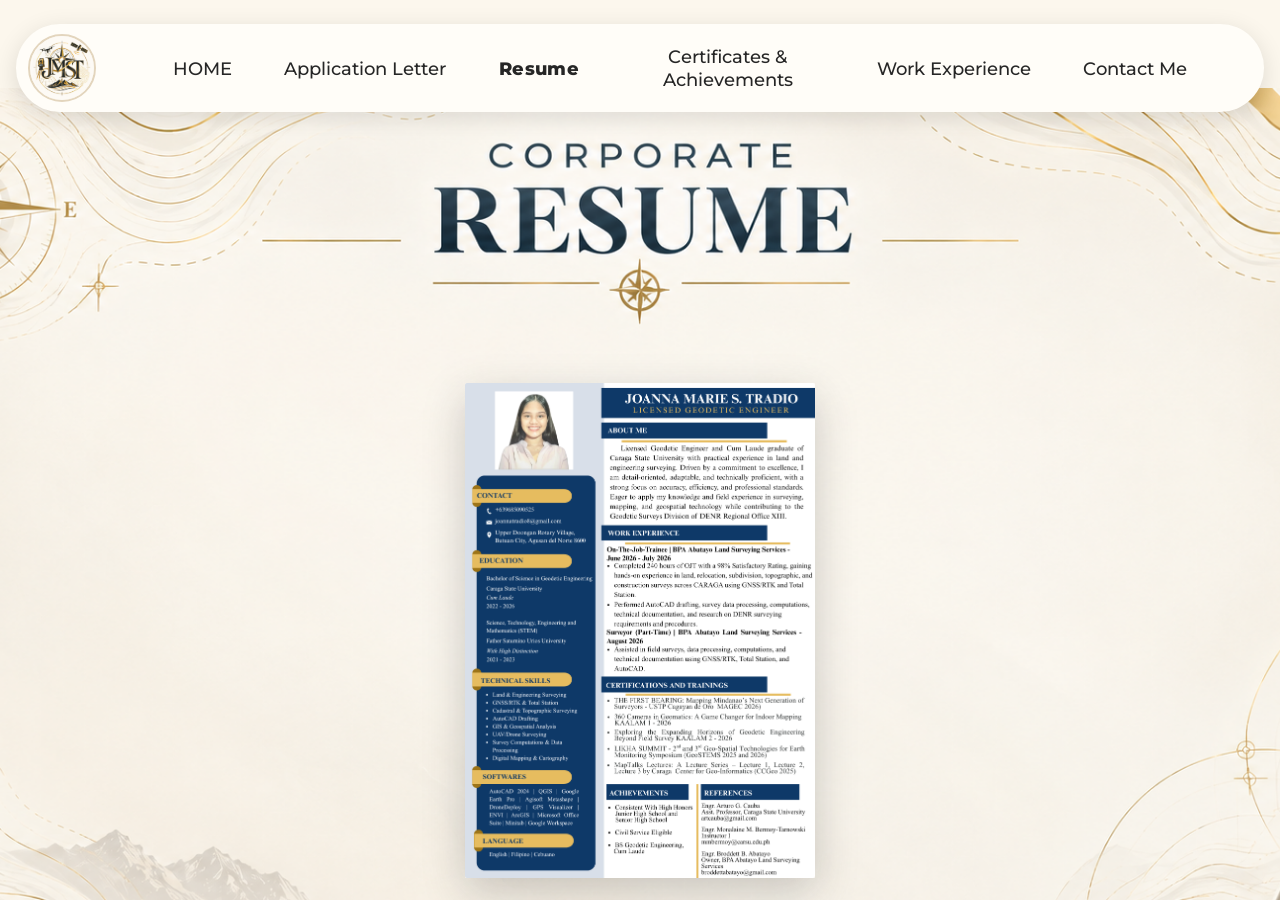
<file: corporate-resume.html>
<!DOCTYPE html>
<html lang="en">
<head>
  <meta charset="UTF-8" />
  <meta name="viewport" content="width=device-width, initial-scale=1.0" />
  <title>Corporate Resume — Engr. Tradio — Surveyor Portfolio</title>
  <link rel="preconnect" href="https://fonts.googleapis.com" />
  <link rel="preconnect" href="https://fonts.gstatic.com" crossorigin />
  <link
    href="https://fonts.googleapis.com/css2?family=Montserrat:ital,wght@0,400;0,500;0,600;0,800;1,600;1,800&family=Oswald:wght@500;600;700&family=Playfair+Display:ital,wght@0,600;0,700;1,500;1,600&display=swap"
    rel="stylesheet"
  />
  <link rel="stylesheet" href="styles.css" />
</head>
<body>
  <nav class="navbar" aria-label="Main navigation">
    <a class="navbar__logo" href="index.html" aria-label="Home">
      <img class="navbar__logo-mark" src="assets/icon.jpeg" alt="Engr. Tradio logo" />
    </a>
    <ul class="navbar__links" id="nav-links">
      <li><a href="index.html">HOME</a></li>
      <li><a href="application-letter.html">Application Letter</a></li>
      <li><a class="is-active" href="resume.html">Resume</a></li>
      <li><a href="certificates.html">Certificates &amp; Achievements</a></li>
      <li><a href="work-experience.html">Work Experience</a></li>
      <li><a href="contact.html">Contact Me</a></li>
    </ul>
    <button
      class="navbar__toggle"
      id="nav-toggle"
      aria-label="Toggle menu"
      aria-expanded="false"
      aria-controls="nav-links"
    >
      <span></span><span></span><span></span>
    </button>
  </nav>

  <main class="letter">
    <img
      class="letter__bg"
      src="assets/corporate-resume_bg.png"
      alt="Corporate Resume — survey-themed plate with compass rose, contour lines, and total station"
    />
    <button
      class="letter__thumb"
      type="button"
      aria-haspopup="dialog"
      aria-controls="viewer"
      aria-label="Open the corporate resume in a full-screen viewer"
      data-viewer-src="assets/corporate_resume.png"
      data-viewer-alt="Corporate-format resume of Joanna Marie S. Tradio, Licensed Geodetic Engineer — a two-column navy and gold layout with a portrait photo, contact details, education, technical skills, work experience, certifications and trainings, achievements, and references."
      data-viewer-label="Corporate resume, enlarged"
    >
      <img
        class="letter__thumb-img"
        src="assets/corporate_resume.png"
        alt="Corporate-format resume of Joanna Marie S. Tradio, Licensed Geodetic Engineer — a two-column navy and gold layout with a portrait photo, contact details, education, technical skills, work experience, certifications and trainings, achievements, and references."
      />
    </button>
  </main>

  <dialog class="viewer" id="viewer">
    <button class="viewer__close" type="button" aria-label="Close viewer">
      <svg viewBox="0 0 24 24" width="24" height="24" aria-hidden="true">
        <path d="M5 5 L19 19 M19 5 L5 19" stroke="currentColor" stroke-width="2.4" stroke-linecap="round" fill="none" />
      </svg>
    </button>
    <div class="viewer__stage">
      <img class="viewer__img" alt="" />
    </div>
  </dialog>

  <script src="script.js"></script>
</body>
</html>
</file>
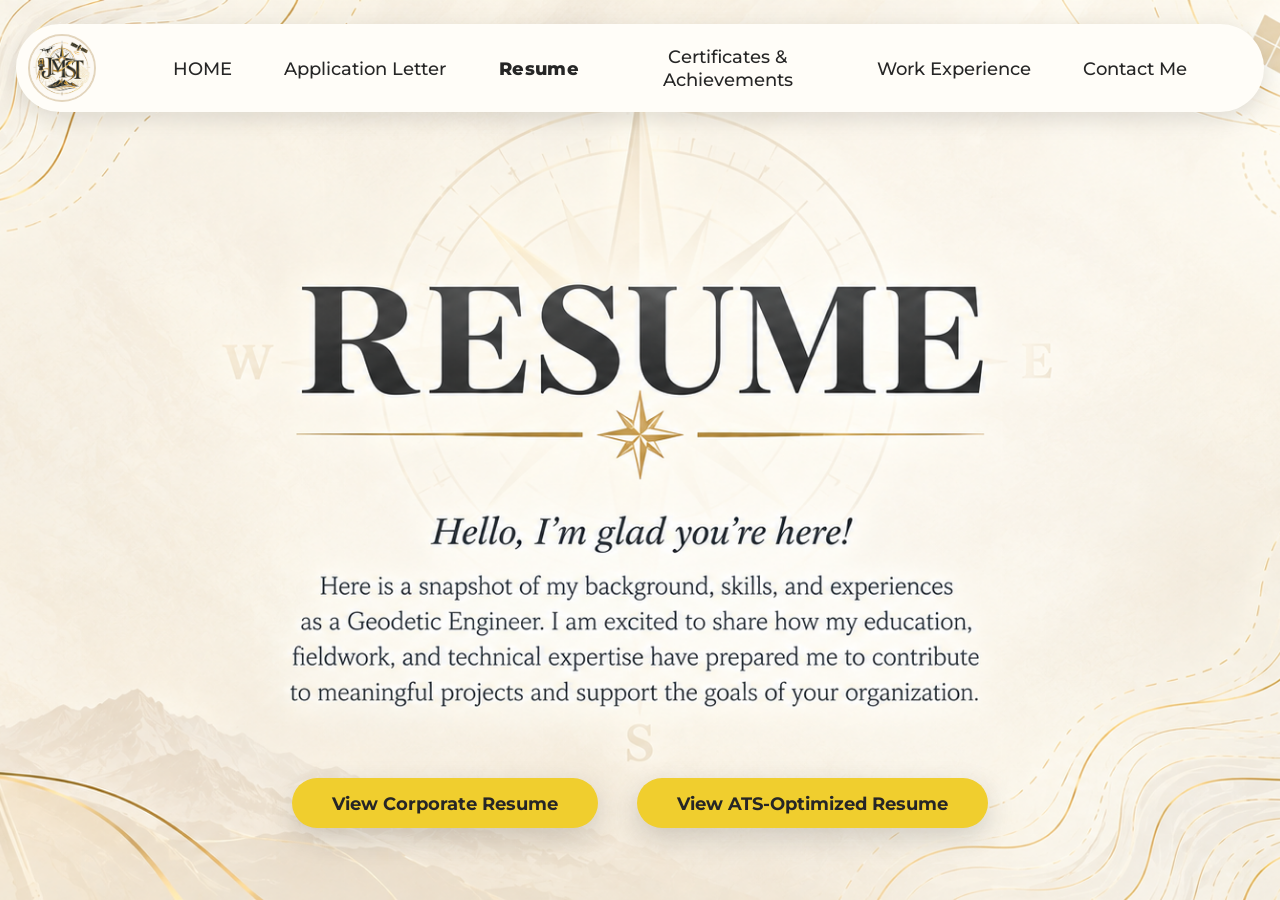
<file: resume.html>
<!DOCTYPE html>
<html lang="en">
<head>
  <meta charset="UTF-8" />
  <meta name="viewport" content="width=device-width, initial-scale=1.0" />
  <title>Resume — Engr. Tradio — Surveyor Portfolio</title>
  <link rel="preconnect" href="https://fonts.googleapis.com" />
  <link rel="preconnect" href="https://fonts.gstatic.com" crossorigin />
  <link
    href="https://fonts.googleapis.com/css2?family=Montserrat:ital,wght@0,400;0,500;0,600;0,800;1,600;1,800&family=Oswald:wght@500;600;700&family=Playfair+Display:ital,wght@0,600;0,700;1,500;1,600&display=swap"
    rel="stylesheet"
  />
  <link rel="stylesheet" href="styles.css" />
</head>
<body>
  <nav class="navbar" aria-label="Main navigation">
    <a class="navbar__logo" href="index.html" aria-label="Home">
      <img class="navbar__logo-mark" src="assets/icon.jpeg" alt="Engr. Tradio logo" />
    </a>
    <ul class="navbar__links" id="nav-links">
      <li><a href="index.html">HOME</a></li>
      <li><a href="application-letter.html">Application Letter</a></li>
      <li><a class="is-active" href="resume.html">Resume</a></li>
      <li><a href="certificates.html">Certificates &amp; Achievements</a></li>
      <li><a href="work-experience.html">Work Experience</a></li>
      <li><a href="contact.html">Contact Me</a></li>
    </ul>
    <button
      class="navbar__toggle"
      id="nav-toggle"
      aria-label="Toggle menu"
      aria-expanded="false"
      aria-controls="nav-links"
    >
      <span></span><span></span><span></span>
    </button>
  </nav>

  <main class="resume" aria-label="Resume — choose a version">
    <img
      class="resume__plate"
      src="assets/resume_bg.png"
      alt="Resume — survey-themed title plate with compass rose, flowing contour lines, a total station, and a welcome message."
    />
    <div class="resume__actions">
      <a class="resume__cta" href="corporate-resume.html">View Corporate Resume</a>
      <a class="resume__cta" href="ats-resume.html">View ATS-Optimized Resume</a>
    </div>
  </main>

  <script src="script.js"></script>
</body>
</html>
</file>
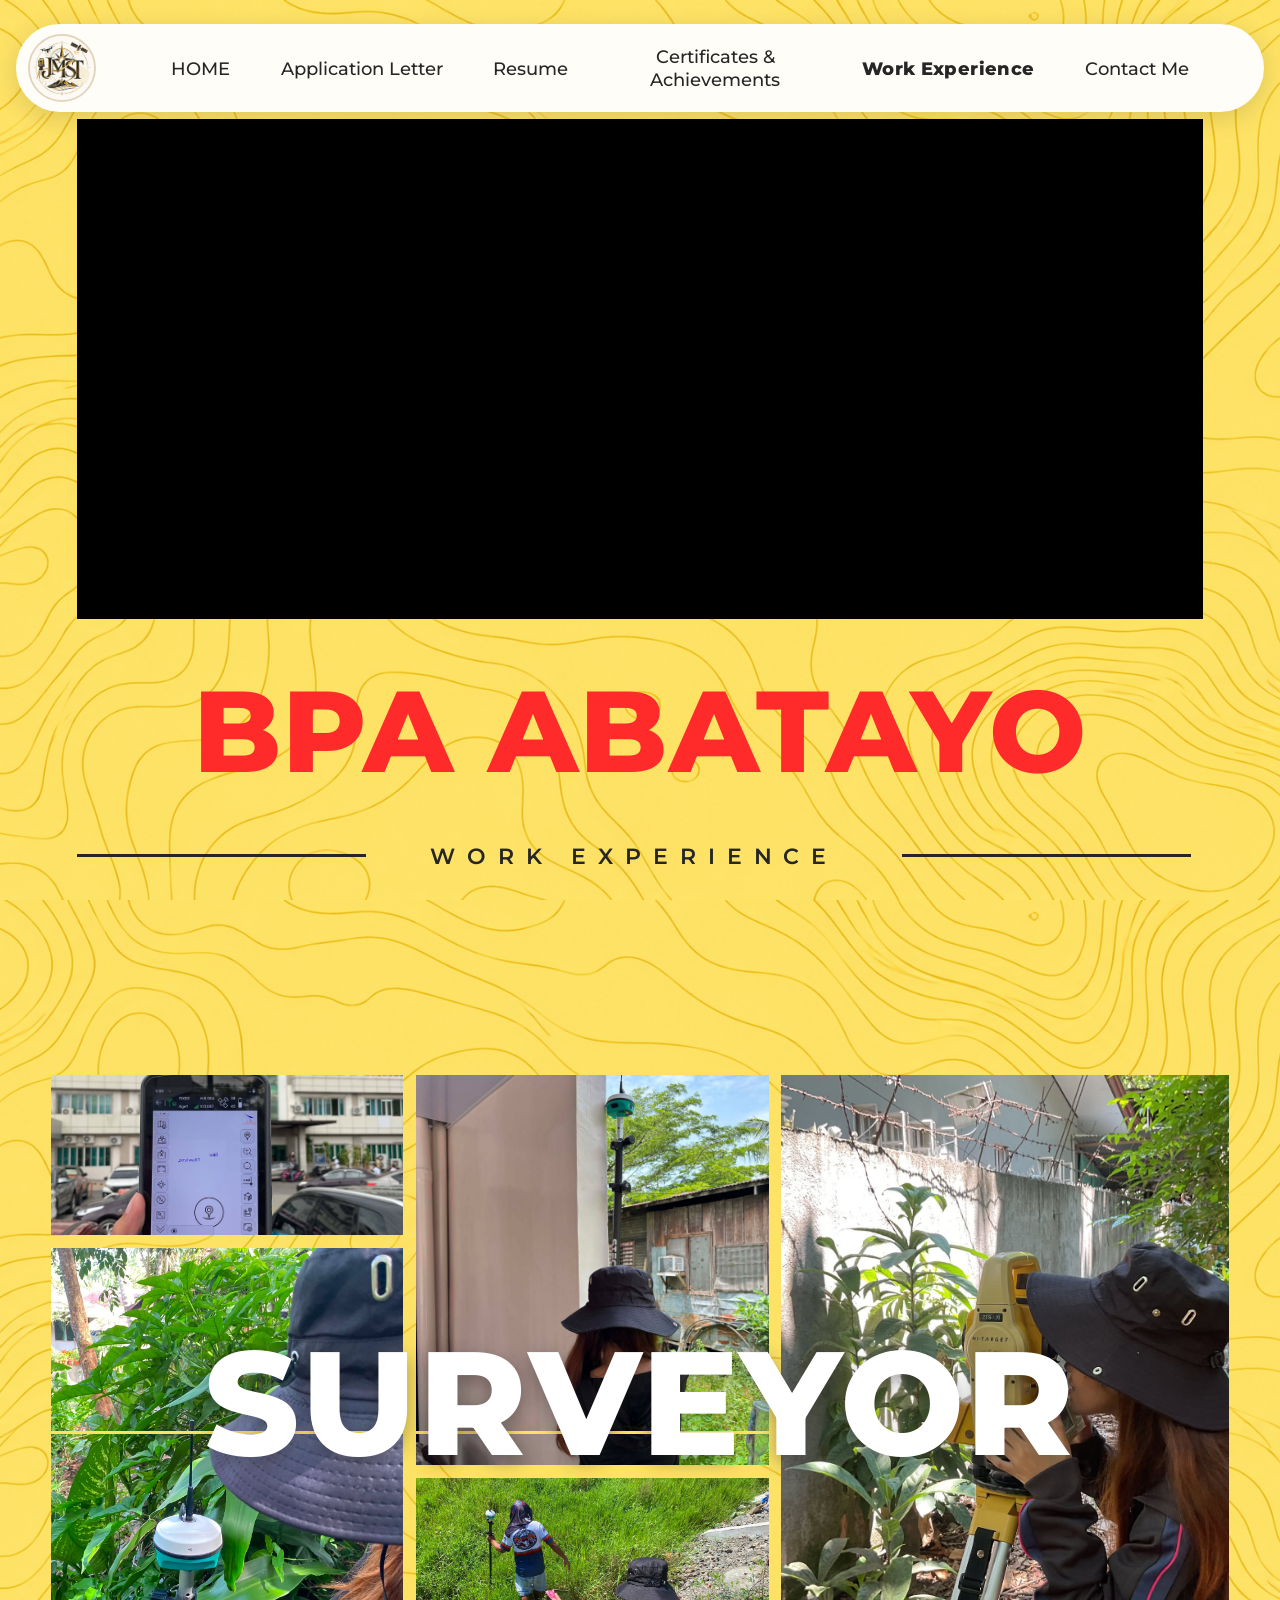
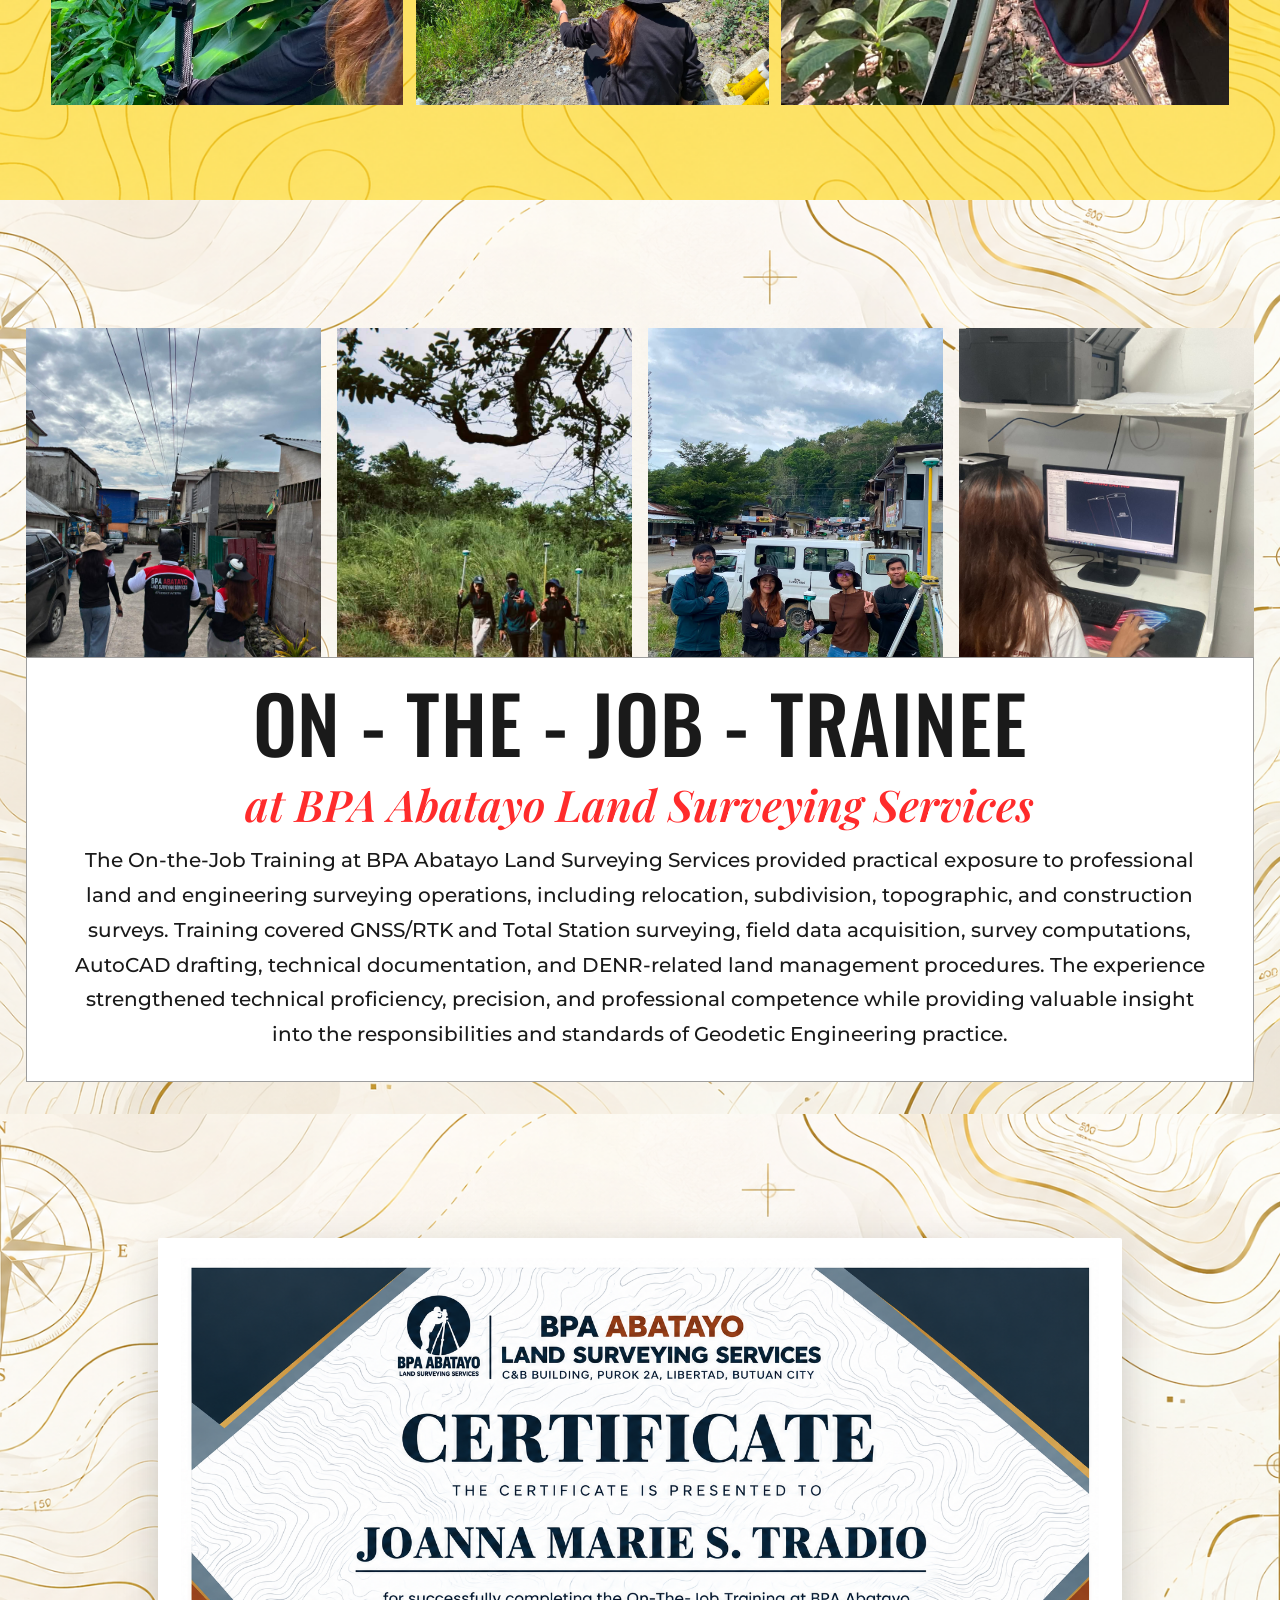
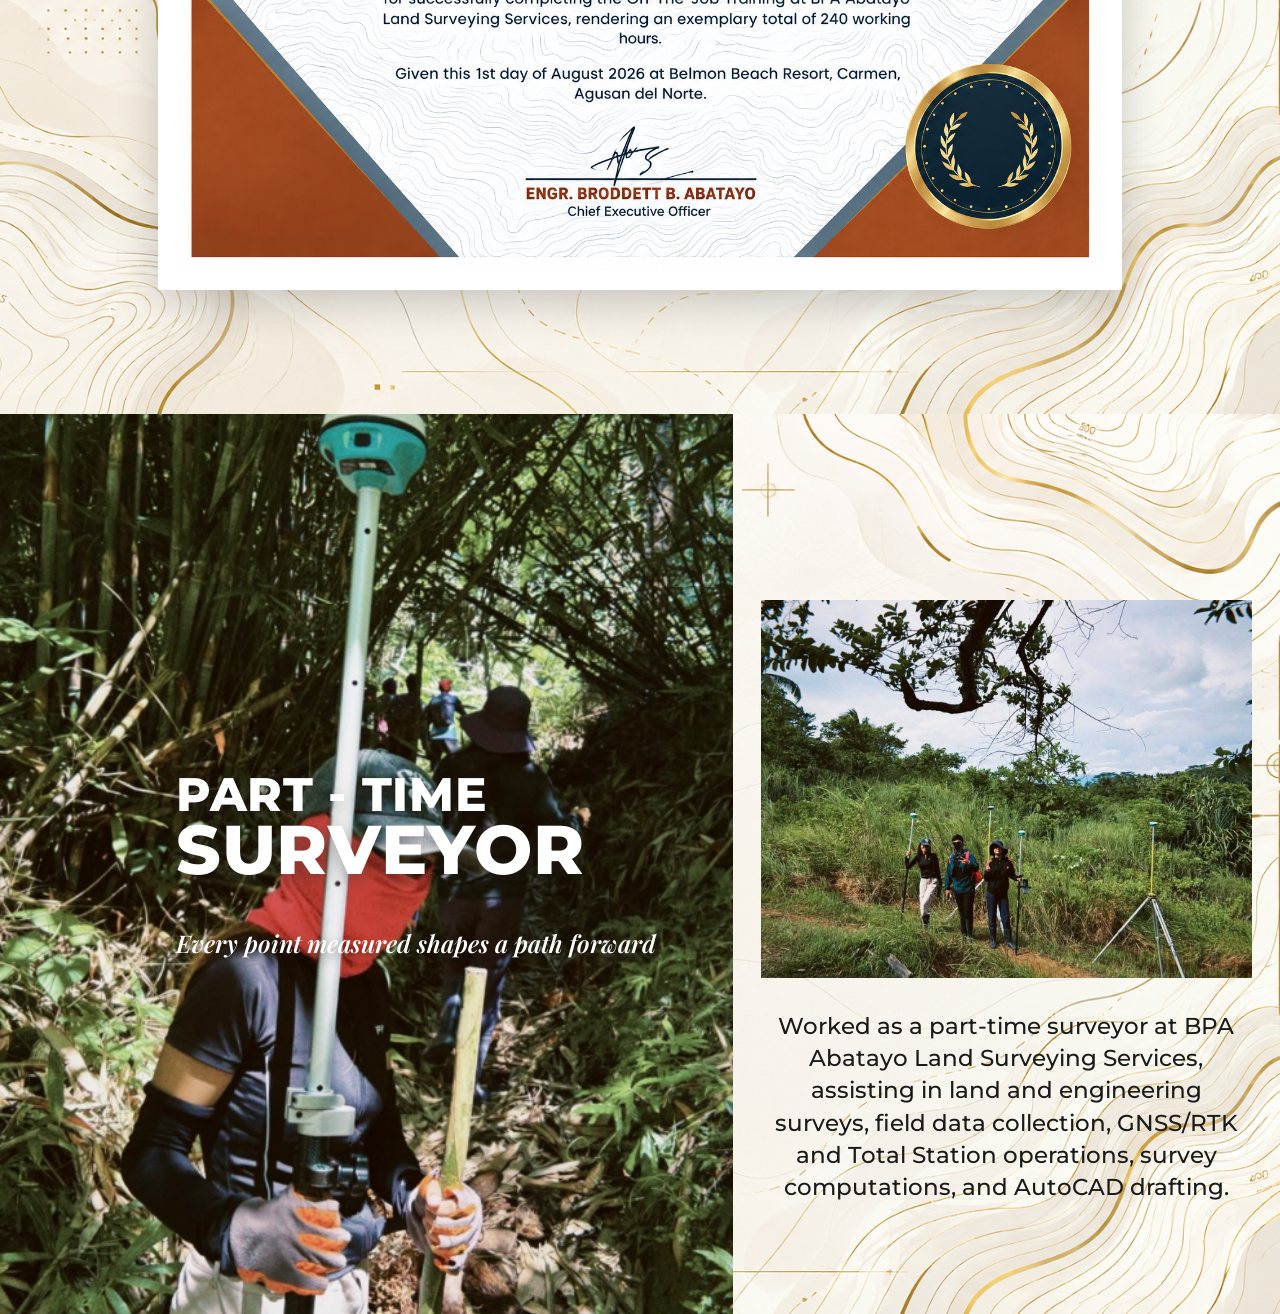
<file: work-experience.html>
<!DOCTYPE html>
<html lang="en">
<head>
  <meta charset="UTF-8" />
  <meta name="viewport" content="width=device-width, initial-scale=1.0" />
  <title>Work Experience — Engr. Tradio — Surveyor Portfolio</title>
  <link rel="preconnect" href="https://fonts.googleapis.com" />
  <link rel="preconnect" href="https://fonts.gstatic.com" crossorigin />
  <link
    href="https://fonts.googleapis.com/css2?family=Montserrat:ital,wght@0,400;0,500;0,600;0,800;1,600;1,800&family=Oswald:wght@500;600;700&family=Playfair+Display:ital,wght@0,600;0,700;1,500;1,600&display=swap"
    rel="stylesheet"
  />
  <link rel="stylesheet" href="styles.css" />
</head>
<body>
  <nav class="navbar" aria-label="Main navigation">
    <a class="navbar__logo" href="index.html" aria-label="Home">
      <img class="navbar__logo-mark" src="assets/icon.jpeg" alt="Engr. Tradio logo" />
    </a>
    <ul class="navbar__links" id="nav-links">
      <li><a href="index.html">HOME</a></li>
      <li><a href="application-letter.html">Application Letter</a></li>
      <li><a href="resume.html">Resume</a></li>
      <li><a href="certificates.html">Certificates &amp; Achievements</a></li>
      <li><a class="is-active" href="work-experience.html">Work Experience</a></li>
      <li><a href="contact.html">Contact Me</a></li>
    </ul>
    <button
      class="navbar__toggle"
      id="nav-toggle"
      aria-label="Toggle menu"
      aria-expanded="false"
      aria-controls="nav-links"
    >
      <span></span><span></span><span></span>
    </button>
  </nav>

  <main>
    <section class="workexp" aria-label="Work experience reel">
      <img
        class="workexp__plate"
        src="assets/work-experience_bg.png"
        alt=""
        aria-hidden="true"
      />
      <div class="workexp__body">
        <iframe
          class="workexp__player"
          src="https://drive.google.com/file/d/1vmI5QMq1w6WfyZA733iF0TCoQMXLagoH/preview"
          title="A day in the life as a student intern at BPA Abatayo"
          loading="lazy"
          allow="autoplay; fullscreen"
          allowfullscreen
        ></iframe>
        <h1 class="workexp__title">BPA Abatayo</h1>
        <p class="workexp__caption">Work Experience</p>
      </div>
    </section>

    <section class="surveyor" aria-label="Surveyor fieldwork collage">
      <img
        class="surveyor__bg"
        src="assets/work-experience_bg.png"
        alt=""
        aria-hidden="true"
      />
      <div class="surveyor__grid">
        <div class="surveyor__col surveyor__col--a">
          <img
            class="surveyor__cell"
            style="object-position: 50% 60%"
            src="assets/surveyor_1.jpg"
            alt="A GNSS field controller held up outside Caraga Regional Hospital, its screen showing a staked wall point"
          />
          <img
            class="surveyor__cell"
            style="object-position: 60% 50%"
            src="assets/surveyor_2.jpg"
            alt="A roving GNSS receiver on a mini pole, held among garden foliage during a boundary survey"
          />
        </div>
        <div class="surveyor__col surveyor__col--b">
          <img
            class="surveyor__cell"
            style="object-position: 50% 65%"
            src="assets/surveyor_3.jpg"
            alt="A surveyor holding the GNSS rover pole vertical against a building's corner wall"
          />
          <img
            class="surveyor__cell"
            style="object-position: 50% 45%"
            src="assets/surveyor_4.jpg"
            alt="A rodman carrying the rover along a grassy boundary line while the surveyor follows on a tablet"
          />
        </div>
        <img
          class="surveyor__cell surveyor__cell--ts"
          style="object-position: 45% 50%"
          src="assets/surveyor_5.jpg"
          alt="A surveyor sighting a total station on a tripod along a fenced property line"
        />
        <span class="surveyor__rule" aria-hidden="true"></span>
        <h2 class="surveyor__word">Surveyor</h2>
      </div>
    </section>

    <section
      class="ojt"
      id="ojt"
      aria-label="On-the-job training at BPA Abatayo Land Surveying Services"
    >
      <img
        class="ojt__bg"
        src="assets/about_background.png"
        alt=""
        aria-hidden="true"
      />
      <div class="ojt__strip">
        <img
          class="ojt__photo"
          style="object-position: 50% 100%"
          src="assets/work_1.jpg"
          alt="Student interns in BPA Abatayo vests walking a survey line through a residential alley"
        />
        <img
          class="ojt__photo"
          style="object-position: 25% 50%"
          src="assets/work_2.jpg"
          alt="Survey team carrying GNSS rover poles through a grassy field"
        />
        <img
          class="ojt__photo"
          style="object-position: 50% 100%"
          src="assets/work_3.jpg"
          alt="The survey team posing with GNSS and total station equipment beside a field van"
        />
        <img
          class="ojt__photo"
          style="object-position: 50% 100%"
          src="assets/work_4.jpg"
          alt="A trainee drafting survey plans in AutoCAD at an office workstation"
        />
      </div>
      <div class="ojt__card">
        <h2 class="ojt__title">On - the - Job - Trainee</h2>
        <p class="ojt__subtitle">at BPA Abatayo Land Surveying Services</p>
        <p class="ojt__text">
          The On-the-Job Training at BPA Abatayo Land Surveying Services provided
          practical exposure to professional land and engineering surveying
          operations, including relocation, subdivision, topographic, and
          construction surveys. Training covered GNSS/RTK and Total Station
          surveying, field data acquisition, survey computations, AutoCAD
          drafting, technical documentation, and DENR-related land management
          procedures. The experience strengthened technical proficiency,
          precision, and professional competence while providing valuable insight
          into the responsibilities and standards of Geodetic Engineering
          practice.
        </p>
      </div>
    </section>

    <section class="certshot" aria-label="OJT completion certificate">
      <img
        class="certshot__bg"
        src="assets/about_background.png"
        alt=""
        aria-hidden="true"
      />
      <button
        class="certshot__frame"
        type="button"
        aria-haspopup="dialog"
        aria-controls="viewer"
        aria-label="Open the OJT completion certificate in a full-screen viewer"
        data-viewer-src="assets/work-experience_cert.png"
        data-viewer-alt="Certificate of completion of the On-The-Job Training at BPA Abatayo Land Surveying Services, presented to Joanna Marie S. Tradio."
        data-viewer-label="OJT completion certificate, enlarged"
      >
        <img
          class="certshot__img"
          src="assets/work-experience_cert.png"
          alt="BPA Abatayo Land Surveying Services certificate of completion of the On-The-Job Training, presented to Joanna Marie S. Tradio for an exemplary total of 240 working hours, given 1 August 2026 and signed by Engr. Broddett B. Abatayo."
          loading="lazy"
        />
      </button>
    </section>

    <section class="parttime" aria-label="Part-time surveyor at BPA Abatayo">
      <img
        class="parttime__bg"
        src="assets/about_background.png"
        alt=""
        aria-hidden="true"
      />
      <div class="parttime__hero">
        <img
          class="parttime__shot"
          style="object-position: 50% 55%"
          src="assets/part-time_1.png"
          alt="A surveyor in a red sun shield carrying the GNSS rover pole through dense bamboo, the crew following along the line behind"
        />
        <h2 class="parttime__title"><span>Part - Time</span>Surveyor</h2>
        <p class="parttime__tag">Every point measured shapes a path forward</p>
      </div>
      <div class="parttime__aside">
        <img
          class="parttime__field"
          style="object-position: 50% 50%"
          src="assets/part-time_2.jpg"
          alt="Three surveyors carrying rover poles along a grassy boundary line, a total station set up on a tripod to the right"
        />
        <p class="parttime__text">
          Worked as a part-time surveyor at BPA Abatayo Land Surveying Services,
          assisting in land and engineering surveys, field data collection,
          GNSS/RTK and Total Station operations, survey computations, and
          AutoCAD drafting.
        </p>
      </div>
    </section>
  </main>

  <dialog class="viewer" id="viewer">
    <button class="viewer__close" type="button" aria-label="Close viewer">
      <svg viewBox="0 0 24 24" width="24" height="24" aria-hidden="true">
        <path d="M5 5 L19 19 M19 5 L5 19" stroke="currentColor" stroke-width="2.4" stroke-linecap="round" fill="none" />
      </svg>
    </button>
    <div class="viewer__stage">
      <img class="viewer__img" alt="" />
    </div>
  </dialog>

  <script src="script.js"></script>
</body>
</html>
</file>
<file: styles.css>
:root {
  --yellow: #f0ce2e;
  --ink: #262626;
  --cream: #f7efe2;
  --nav-h: 96px;
}

* {
  margin: 0;
  padding: 0;
  box-sizing: border-box;
}

body {
  font-family: "Montserrat", sans-serif;
  color: var(--ink);
}

/* Slide-like scrolling: snap the full-screen sections into place. */
html {
  scroll-behavior: smooth;
  scroll-snap-type: y mandatory;
}

/* ---------- Hero shell ---------- */

.hero {
  position: relative;
  height: 100vh;
  min-height: 620px;
  overflow: hidden;
  scroll-snap-align: start;
  background: url("assets/background.png") center / cover no-repeat;
}

/* ---------- Navbar ---------- */

/* Fixed (not literally sticky) so its flow height never offsets the
   scroll-snap points, while still pinning over hero + showreel. */
.navbar {
  position: fixed;
  z-index: 50;
  top: 1.5rem;
  left: 50%;
  transform: translateX(-50%);
  display: flex;
  align-items: center;
  gap: 1.5rem;
  width: min(1840px, calc(100% - 2rem));
  height: 88px;
  padding: 0 1.5rem 0 0.75rem;
  background: #fffdf8;
  border-radius: 999px;
  box-shadow: 0 6px 24px rgb(0 0 0 / 0.12);
}

.navbar__logo {
  display: grid;
  place-items: center;
  flex: 0 0 auto;
  width: 68px;
  height: 68px;
  border-radius: 50%;
  background: var(--cream);
  border: 2px solid #e3d5bd;
}

.navbar__logo-mark {
  width: 100%;
  height: 100%;
  object-fit: cover;
  border-radius: 50%;
}

.navbar__links {
  display: flex;
  flex: 1;
  align-items: center;
  justify-content: space-evenly;
  list-style: none;
}

.navbar__links a {
  display: inline-block;
  max-width: 16ch;
  text-align: center;
  font-size: 1.15rem;
  line-height: 1.25;
  font-weight: 500;
  color: var(--ink);
  text-decoration: none;
  transition: color 0.15s ease;
}

.navbar__links a:hover {
  color: #a8861a;
}

.navbar__links a.is-active {
  font-weight: 800;
  letter-spacing: 0.02em;
}

.navbar__toggle {
  display: none;
  flex-direction: column;
  gap: 6px;
  padding: 10px;
  background: none;
  border: none;
  cursor: pointer;
}

.navbar__toggle span {
  display: block;
  width: 34px;
  height: 5px;
  border-radius: 3px;
  background: var(--yellow);
}

/* ---------- Framed images ---------- */

.hero__stage {
  position: absolute;
  inset: 0;
  z-index: 5;
}

/* Shared absolute-positioning convention driven by inline custom props. */
.frame,
.pin {
  position: absolute;
  left: var(--x, auto);
  top: var(--y, auto);
  right: var(--r, auto);
  width: var(--w, auto);
  height: var(--h, auto);
}

.frame {
  border: 12px solid var(--yellow);
  background: var(--ink);
}

.frame img {
  display: block;
  width: 100%;
  height: 100%;
  object-fit: cover;
}

/* yellow rules running from an outer frame to the adjacent viewport edge only */
.frame--rule-left::before,
.frame--rule-left::after,
.frame--rule-right::before,
.frame--rule-right::after {
  content: "";
  position: absolute;
  width: 100vw;
  height: 12px;
  background: var(--yellow);
  z-index: -1;
}

.frame--rule-left::before,
.frame--rule-left::after {
  right: calc(100% - 12px);
}

.frame--rule-right::before,
.frame--rule-right::after {
  left: calc(100% - 12px);
}

.frame--rule-left::before,
.frame--rule-right::before {
  top: -12px;
}

.frame--rule-left::after,
.frame--rule-right::after {
  bottom: -12px;
}

/* zoom past the white margins of the contour map so it fills the frame */
.frame--zoom {
  overflow: hidden;
}

.frame--zoom img {
  transform: scale(1.55);
}

/* ---------- Name banner ---------- */

.hero__banner {
  position: absolute;
  z-index: 10;
  top: 50%;
  left: 50%;
  transform: translate(-50%, -50%);
  display: flex;
  flex-direction: column;
  align-items: center;
  gap: 1.25rem;
  width: min(1520px, 72%);
  padding: 3.25rem 2rem 2.75rem;
  background: var(--ink);
  text-align: center;
}

.hero__name {
  font-size: clamp(2.5rem, 7.5vw, 7rem);
  font-weight: 800;
  line-height: 1;
  letter-spacing: 0.06em;
  text-transform: uppercase;
  color: var(--yellow);
}

.hero__cta {
  display: inline-flex;
  align-items: center;
  gap: 0.75rem;
  padding: 0.85rem 2.5rem;
  border: 2px solid #fff;
  border-radius: 999px;
  font-size: clamp(1rem, 1.4vw, 1.3rem);
  font-weight: 700;
  color: var(--yellow);
  text-decoration: none;
  transition: background 0.15s ease, transform 0.15s ease;
}

.hero__cta:hover {
  background: rgb(255 255 255 / 0.08);
  transform: translateY(-2px);
}

/* ---------- Tagline ---------- */

.hero__tagline {
  position: absolute;
  z-index: 12;
  bottom: 5%;
  left: 50%;
  transform: translateX(-50%);
  width: 100%;
  padding: 0 1rem;
  text-align: center;
  font-family: "Playfair Display", serif;
  font-style: italic;
  font-weight: 600;
  font-size: clamp(1.4rem, 3.4vw, 3.25rem);
  color: #fdf3e7;
  text-shadow: 0 2px 12px rgb(0 0 0 / 0.35);
}

/* ---------- Showreel (video section) ---------- */

.showreel {
  position: relative;
  height: 100vh;
  min-height: 620px;
  overflow: hidden;
  scroll-snap-align: start;
  background: var(--ink); /* reads as letterboxing behind the Drive player */
}

.showreel__player {
  position: absolute;
  inset: 0;
  width: 100%;
  height: 100%;
  border: 0;
}

/* Mockup headline. Purely decorative over the player: pointer-events none
   lets every click fall through to the Drive controls underneath. */
.showreel__overlay {
  position: absolute;
  inset: 0;
  z-index: 10;
  display: grid;
  place-content: center;
  gap: 0.5rem;
  padding: 0 1rem;
  pointer-events: none;
  text-align: center;
}

.showreel__kicker span {
  font-family: "Oswald", sans-serif;
  font-size: clamp(2rem, 5.5vw, 4.5rem);
  font-weight: 700;
  line-height: 1.05;
  letter-spacing: 0.02em;
  text-transform: uppercase;
  color: var(--ink);
  background: var(--yellow);
  padding: 0.1em 0.45em;
}

.showreel__headline {
  font-family: "Oswald", sans-serif;
  font-size: clamp(1.6rem, 4.4vw, 3.6rem);
  font-weight: 500;
  line-height: 1.12;
  letter-spacing: 0.01em;
  text-transform: uppercase;
  color: #fff;
  text-shadow: 0 2px 12px rgb(0 0 0 / 0.55);
}

.showreel__headline em {
  display: block;
  font-style: italic; /* synthetic oblique — Oswald ships no italic cut */
  font-weight: 600;
  color: var(--yellow);
}

/* ---------- About section ---------- */

.about {
  position: relative;
  height: 100vh;
  min-height: 620px;
  overflow: hidden;
  scroll-snap-align: start;
  background: url("assets/about_background.png") center / cover no-repeat;
}

.about__hello {
  font-family: "Oswald", sans-serif;
  font-size: clamp(4rem, 15vw, 12.5rem);
  font-weight: 700;
  line-height: 0.95;
  letter-spacing: 0.005em;
  text-transform: uppercase;
  white-space: nowrap;
  color: var(--yellow);
  text-shadow: 0 6px 24px rgb(38 38 38 / 0.18);
}

.about__name {
  font-size: clamp(1.9rem, 4.3vw, 3.9rem);
  font-weight: 800;
  font-style: italic;
  line-height: 1.05;
  letter-spacing: 0.01em;
  text-transform: uppercase;
  color: var(--ink);
}

.about__photo {
  box-shadow: 0 14px 40px rgb(38 38 38 / 0.22);
}

.about__photo img {
  display: block;
  width: 100%;
  height: 100%;
  object-fit: cover;
}

.about__quote {
  font-family: "Oswald", sans-serif;
  font-size: clamp(1.05rem, 2.15vw, 1.9rem);
  font-weight: 500;
  font-style: italic; /* synthetic — Oswald has no italic cut */
  line-height: 1.5;
  letter-spacing: 0.02em;
  text-transform: uppercase;
  text-align: center;
  color: #fff;
  text-shadow: 0 1px 10px rgb(38 38 38 / 0.25);
}

/* oversized quote marks at opposite corners of the block, like the mockup —
   inset from the edges (never over the photos) and enlarged */
.about__quote::before,
.about__quote::after {
  position: absolute;
  font-size: 3.4em;
  font-style: normal;
  line-height: 1;
  color: #fff;
  text-shadow: 0 1px 10px rgb(38 38 38 / 0.25);
}

.about__quote::before {
  content: "\201D"; /* ” */
  top: -0.8em;
  right: 0.1em;
}

.about__quote::after {
  content: "\201C"; /* “ */
  bottom: -0.8em;
  left: 0.1em;
}

/* credential pills — yellow capsules with the round seal overhanging the left edge */
.about__cred {
  display: inline-flex;
  align-items: center;
  gap: 0.8em;
  height: clamp(3.1rem, 5.6vh, 4.4rem);
  padding: 0 1.4em 0 0.4em;
  background: var(--yellow);
  border-radius: 999px;
  box-shadow: 0 10px 28px rgb(38 38 38 / 0.18);
}

.about__cred img {
  flex: 0 0 auto;
  height: 135%; /* overhangs the capsule, as in the mockup */
}

.about__cred span {
  font-size: clamp(1rem, 1.7vw, 1.55rem);
  font-weight: 700;
  white-space: nowrap;
  color: #fff;
  text-shadow: 0 1px 6px rgb(38 38 38 / 0.25);
}

/* ---------- About Me (bio + skills panels) ---------- */

/* Unlike every other section, this one ships as two pre-composed artwork
   images (aboutme_info.png + aboutme_image.jpg) instead of HTML text — the
   grid just tiles them side by side, ~57/43 like the mockup. */
.aboutme {
  height: 100vh;
  min-height: 620px;
  overflow: hidden;
  scroll-snap-align: start;
  background: var(--cream); /* fills any sliver left by the cover crop */
}

.aboutme__panels {
  display: grid;
  grid-template-columns: 57% 43%;
  height: 100%;
}

.aboutme__panels img {
  display: block;
  width: 100%;
  height: 100%;
  object-fit: cover;
  /* crop from the bottom: keep the card's "ABOUT Me" header and the face/hard hat */
  object-position: top center;
}

/* ---------- Commitment (field prints + values card) ---------- */

/* Tiled-artwork approach again (see About Me): commitment_main.png carries the
   whole card — headline, five values, compass rose, landscape blend. The two
   field photos stack as cover-cropped "prints" on a warm off-white mat. */
.commitment {
  display: grid;
  grid-template-columns: 40% 60%;
  /* definite row height — without this the auto track sizes to the photos'
     intrinsic height and the columns overlap below the fold */
  grid-template-rows: 100%;
  height: 100vh;
  min-height: 620px;
  overflow: hidden;
  scroll-snap-align: start;
  background: var(--cream);
}

.commitment__shots {
  display: flex;
  flex-direction: column;
  gap: clamp(0.75rem, 2.2vh, 1.75rem);
  padding: clamp(0.75rem, 2.2vh, 1.75rem);
  background: #fffdf8; /* same warm white as the navbar pill */
}

.commitment__shots img {
  flex: 1;
  min-height: 0;
  width: 100%;
  object-fit: cover;
  box-shadow: 0 10px 28px rgb(38 38 38 / 0.16);
}

.commitment__card {
  width: 100%;
  height: 100%;
  object-fit: cover;
  object-position: top center; /* crop the bottom flourish, never the headline */
}

/* ---------- Footer ---------- */

/* Closing bookend: the hero tagline restated over --ink, echoing the hero's
   dark banner. snap-align: end lets the scroll glide cleanly off the last
   full-screen section onto it. */
.footer {
  scroll-snap-align: end;
  display: grid;
  justify-items: center;
  gap: 1.25rem;
  padding: clamp(3rem, 8vh, 5rem) 1.5rem clamp(2.25rem, 6vh, 3.5rem);
  background: var(--ink);
  text-align: center;
}

.footer__ornament {
  display: flex;
  align-items: center;
  width: min(360px, 70%);
  font-size: 1.1rem;
  line-height: 1;
  color: var(--yellow);
}

.footer__ornament::before,
.footer__ornament::after {
  content: "";
  flex: 1;
  height: 1px;
  background: rgb(240 206 46 / 0.55);
}

.footer__quote {
  font-family: "Playfair Display", serif;
  font-style: italic;
  font-weight: 600;
  font-size: clamp(1.5rem, 3.2vw, 2.75rem);
  line-height: 1.4;
  color: #fdf3e7; /* tagline cream, straight off the hero */
}

.footer__name {
  font-size: clamp(0.95rem, 1.4vw, 1.15rem);
  font-weight: 800;
  letter-spacing: 0.35em;
  text-transform: uppercase;
  color: var(--yellow);
}

.footer__copy {
  font-size: 0.85rem;
  letter-spacing: 0.08em;
  color: rgb(247 239 226 / 0.6);
}

/* ---------- Application Letter page ---------- */

/* applicationletter_bg.png (~16:9, title baked top-center) fills the
   viewport; the scanned letter sits over the lower art as a paper card.
   Clicking the card opens the Drive-style viewer dialog below. */
.letter {
  position: relative;
  height: 100vh;
  min-height: 620px;
  overflow: hidden;
  scroll-snap-align: start;
  display: grid;
  place-items: center;
  background: #fcf7ed; /* the plate's own cream — the gap under the nav must not seam */
}

/* Inset from the top so the baked title clears the 88px navbar pill; the
   cover crop then eats the decorative art bottom, never the title. */
.letter__bg {
  position: absolute;
  /* top inset only, box kept full-height: it hangs 5.5rem past the bottom,
     so cover always fills the visible area while the title sits clear of
     the navbar and the crop eats the decorative art bottom instead. */
  inset: 5.5rem 0 auto 0;
  width: 100%;
  height: 100%;
  object-fit: cover;
  object-position: 50% 0;
}

.letter__thumb {
  position: relative;
  z-index: 10; /* above the bg art; the fixed navbar (z-index 50) stays on top */
  display: block;
  border: 0;
  padding: 0;
  background: none;
  cursor: zoom-in;
  transform: translateY(20vh); /* bottom-anchored, clear of the title lettering */
  box-shadow: 0 14px 40px rgb(38 38 38 / 0.22);
  transition: transform 0.25s ease;
}

.letter__thumb:hover {
  transform: translateY(calc(20vh - 6px));
}

.letter__thumb:focus-visible {
  outline: 3px solid var(--yellow);
  outline-offset: 4px;
}

.letter__thumb-img {
  display: block;
  height: min(55vh, 52vw); /* preserves the scan's portrait ratio */
  width: auto;
  border-radius: 2px; /* repo keeps sharp rectangles for frames/photos */
}

/* Lead-in cover plate (application_letter.png) — a full-viewport intro shown
   before the letter plate. Full-bleed cover like every other section; the
   plate's centred lettering survives the crop at any ratio. */
.letter__cover-img {
  position: absolute;
  inset: 0;
  width: 100%;
  height: 100%;
  object-fit: cover;
}

/* ---------- Resume cover page ---------- */

/* resume_bg.png bled full-bleed like the other cover plates; the two format
   CTAs ride the plate's bottom art. Yellow capsules off the hero's palette. */
.resume {
  position: relative;
  height: 100vh;
  min-height: 620px;
  overflow: hidden;
  scroll-snap-align: start;
  display: grid;
  place-items: end center;
  padding: 0 1.25rem clamp(2.5rem, 8vh, 5.5rem);
  background: #faf3e6; /* the plate's own cream — no seam before the img paints */
}

.resume__plate {
  position: absolute;
  inset: 0;
  width: 100%;
  height: 100%;
  object-fit: cover;
}

.resume__actions {
  position: relative; /* above the plate — same z convention as .letter__thumb */
  z-index: 10;
  display: flex;
  flex-wrap: wrap;
  justify-content: center;
  gap: clamp(1rem, 3vw, 2.5rem);
}

.resume__cta {
  display: inline-flex;
  align-items: center;
  padding: 0.9rem 2.5rem;
  border-radius: 999px;
  background: var(--yellow);
  box-shadow: 0 10px 28px rgb(38 38 38 / 0.18);
  font-size: clamp(1rem, 1.4vw, 1.3rem);
  font-weight: 700;
  color: var(--ink);
  text-decoration: none;
  transition: transform 0.15s ease, box-shadow 0.15s ease;
}

.resume__cta:hover {
  transform: translateY(-2px);
  box-shadow: 0 14px 34px rgb(38 38 38 / 0.22);
}

.resume__cta:focus-visible {
  outline: 3px solid var(--ink);
  outline-offset: 3px;
}

/* ---------- Work Experience page ---------- */

/* work-experience_bg.png is a plain yellow contour plate (no baked text),
   so the player + title + caption are all real HTML over it. The Drive
   player letterboxes its 4:3 cut inside a wide 12:5 box — the black bars
   are the player's own, kept like the showreel's. */
.workexp {
  position: relative;
  height: 100vh;
  min-height: 620px;
  overflow: hidden;
  scroll-snap-align: start;
  display: grid;
  place-items: center;
  background: #fde265; /* the plate's own yellow — no seam before the img paints */
}

.workexp__plate {
  position: absolute;
  inset: 0;
  width: 100%;
  height: 100%;
  object-fit: cover;
}

.workexp__body {
  position: relative; /* above the plate — same z convention as .letter__thumb */
  z-index: 10;
  display: grid;
  justify-items: center;
  gap: clamp(1.25rem, 6vh, 3.5rem);
  width: min(88vw, 1200px);
  padding-top: 5.5rem; /* clears the fixed navbar pill; the column reads centered anyway */
}

/* Height-led sizing (ratio-preserved width) keeps the whole column inside
   100vh — a vw-driven width here pushed the caption below the fold. */
.workexp__player {
  height: min(56vh, 500px);
  width: auto;
  max-width: 100%;
  aspect-ratio: 12 / 5;
  border: 0;
  background: #000; /* the Drive player's own letterbox shows through on load */
}

.workexp__title {
  font-family: "Montserrat", sans-serif;
  font-size: clamp(2.6rem, 9vw, 7.75rem); /* mockup: the wordmark spans ~77% of the viewport */
  font-weight: 800;
  line-height: 1;
  text-transform: uppercase;
  letter-spacing: 0.01em;
  color: #ff2b2b; /* mockup red — off-token, kept deliberately like the cert pills */
}

/* The mockup's twin hairlines flanking the caption: flex rules that grow
   to fill the row, so the whole line spans the column edge to edge. */
.workexp__caption {
  display: flex;
  align-items: center;
  gap: clamp(1.5rem, 5vw, 4rem);
  width: 100%;
  font-size: clamp(0.95rem, 1.7vw, 1.35rem);
  font-weight: 600;
  text-transform: uppercase;
  letter-spacing: 0.55em; /* trailing spacing adds phantom width right of the E */
  padding-right: 0.55em;
  color: var(--ink);
}

.workexp__caption::before,
.workexp__caption::after {
  content: "";
  flex: 1;
  height: 3px;
  background: var(--ink);
}

/* Second screen of the Work Experience page: the mockup's SURVEYOR plate —
   five field prints collaged into three columns (controller strip + rover
   close-up stacked left, wall shot + line run stacked centre, the
   total-station profile full-height right),
   on the same yellow contour plate that opens the page. */
.surveyor {
  position: relative;
  min-height: 100vh;
  overflow: hidden;
  scroll-snap-align: start;
  display: grid;
  place-items: center;
  padding: 8rem 4vw 3rem; /* top clears the fixed navbar pill, as in .ojt */
  background: #fde265; /* the plate's own yellow — no seam before it paints */
}

.surveyor__bg {
  position: absolute;
  inset: 0;
  width: 100%;
  height: 100%;
  object-fit: cover;
}

/* The mockup's collage box is ≈ 1.87 wide; the calc keeps it whole between
   the navbar pill and the viewport foot on short screens (8rem + 3rem of
   section padding = 11rem). */
.surveyor__grid {
  position: relative; /* anchors the rule + wordmark; above the backdrop */
  z-index: 10;
  display: grid;
  grid-template-columns: 1fr 1fr 1.27fr; /* mockup column widths */
  gap: clamp(6px, 1vw, 18px);
  width: min(92vw, calc((100vh - 11rem) * 1.87), 1480px);
  aspect-ratio: 1.87 / 1;
}

.surveyor__col {
  display: grid;
  gap: clamp(6px, 1vw, 18px);
  min-height: 0;
}

.surveyor__col--a {
  grid-template-rows: 1fr 2.85fr; /* the controller strip rides the tall rover close-up */
}

.surveyor__col--b {
  grid-template-rows: 1.72fr 1fr; /* the wall shot towers over the line run */
}

.surveyor__cell {
  display: block;
  width: 100%;
  height: 100%;
  min-height: 0;
  object-fit: cover;
}

/* The mockup's yellow datum line: plate-yellow so it reads as the backdrop
   sliced clean across the prints, sitting under the wordmark. */
.surveyor__rule {
  position: absolute;
  z-index: 15; /* above the prints, below the wordmark */
  left: 0;
  top: 56.5%;
  width: 62%; /* the mockup's rule ends at the centre column's right edge */
  height: 3px;
  background: #fde265;
}

/* Live type over the collage — Montserrat 800 white with a soft drop so it
   lifts off four different prints at once. Absolute on desktop, so it never
   claims a grid row. */
.surveyor__word {
  position: absolute;
  z-index: 20;
  top: 52%;
  left: 50%;
  transform: translate(-50%, -50%);
  font-size: clamp(3rem, 11.5vw, 10.5rem);
  font-weight: 800;
  line-height: 1;
  text-transform: uppercase;
  letter-spacing: 0.01em;
  white-space: nowrap;
  color: #fff;
  text-shadow: 0 6px 18px rgb(38 38 38 / 0.4);
}

/* Third screen of the Work Experience page: four field prints in a row
   over a white type card, on the cream contour backdrop. Strip and card
   share the same column: 96vw, capped at the site's 1480px content width
   so wide screens don't stretch the print boxes past ~square and crop
   the heads out of the portrait photos. */
.ojt {
  position: relative;
  min-height: 100vh;
  scroll-snap-align: start;
  display: flex;
  flex-direction: column;
  /* centers when the viewport has room; `safe` falls back to top-anchored
     (never under the fixed navbar) when the column overflows */
  justify-content: safe center;
  gap: clamp(1.25rem, 4.5vh, 2.75rem);
  padding: 8rem 2vw 2rem; /* top clears the navbar pill (1.5rem + 88px) */
  background: #fcf8ef; /* the backdrop's own cream — no seam before it paints */
}

.ojt__bg {
  position: absolute;
  inset: 0;
  width: 100%;
  height: 100%;
  object-fit: cover;
}

.ojt__strip {
  position: relative; /* above the backdrop */
  display: grid;
  grid-template-columns: repeat(4, 1fr);
  gap: clamp(0.5rem, 1.2vw, 1.25rem);
  height: clamp(170px, 32vh, 420px); /* mockup box ratio ≈ 1.15 — taller boxes crop the portraits less */
  max-width: min(96vw, 1480px); /* uncapped, wide viewports stretch each 1fr cell past the height cap */
  margin-inline: auto;
}

.ojt__photo {
  display: block;
  width: 100%;
  height: 100%;
  object-fit: cover;
}

.ojt__card {
  position: relative;
  display: grid;
  justify-items: center;
  gap: clamp(0.4rem, 1.1vh, 0.85rem);
  max-width: min(96vw, 1480px); /* shares the strip's capped column */
  margin-inline: auto;
  padding: clamp(1rem, 2.4vh, 1.75rem) clamp(1.5rem, 3.6vw, 3.25rem)
    clamp(1.4rem, 3.2vh, 2.25rem);
  background: #fff;
  border: 1px solid rgb(38 38 38 / 0.45); /* the mockup's hairline grey rule */
  text-align: center;
}

/* The mockup's headline is a condensed grotesque at ~56px cap — Oswald,
   the site's sanctioned condensed display face, not Montserrat. */
.ojt__title {
  font-family: "Oswald", sans-serif;
  font-size: clamp(2.1rem, 6.2vw, 4.9rem);
  font-weight: 500;
  line-height: 1.1;
  text-transform: uppercase;
  letter-spacing: 0.01em;
  color: #1a1a1a;
}

.ojt__subtitle {
  font-family: "Playfair Display", serif;
  font-style: italic;
  font-weight: 600;
  font-size: clamp(1.3rem, 3.4vw, 2.75rem);
  color: #ff2b2b; /* same off-token red as the reel wordmark above */
}

.ojt__text {
  font-family: "Montserrat", sans-serif;
  font-size: clamp(0.95rem, 1.6vw, 1.3rem);
  font-weight: 500;
  line-height: 1.7;
  color: #1a1a1a;
}

/* Fourth screen of the Work Experience page: the OJT completion certificate
   as a matted paper frame, centred on the same contour backdrop as the OJT
   panel. Clicking opens the shared zoom viewer below — same trigger recipe
   as the Certificates page's cert-cards. */
.certshot {
  position: relative;
  height: 100vh;
  min-height: 620px;
  overflow: hidden;
  scroll-snap-align: start;
  display: grid;
  place-items: center;
  padding: 2rem;
  background: #fcf8ef; /* the backdrop's own cream — no seam before it paints */
}

.certshot__bg {
  position: absolute;
  inset: 0;
  width: 100%;
  height: 100%;
  object-fit: cover;
}

.certshot__frame {
  position: relative;
  z-index: 10; /* above the backdrop; the fixed navbar (z-index 50) stays on top */
  display: block;
  padding: clamp(0.9rem, 2.2vh, 1.6rem) clamp(0.9rem, 1.8vw, 1.6rem);
  border: 0;
  border-radius: 2px; /* repo keeps sharp rectangles for frames/photos */
  background: #fff;
  box-shadow: 0 14px 40px rgb(38 38 38 / 0.22); /* the .letter__thumb paper drop */
  cursor: zoom-in;
  transition: transform 0.25s ease;
}

.certshot__frame:hover {
  transform: translateY(-6px);
}

.certshot__frame:focus-visible {
  outline: 3px solid var(--yellow);
  outline-offset: 4px;
}

/* Height-driven on landscape screens: min(68vh, 58vw) keeps the whole matted
   frame (face + matte + hover lift) inside the viewport and clear of the
   navbar pill; 58vw is the cert's 3:2 face at 68vh. */
.certshot__img {
  display: block;
  height: min(68vh, 58vw);
  width: auto;
}

/* Fifth screen of the Work Experience page: the PART-TIME SURVEYOR plate —
   a full-bleed jungle print on the left carrying the wordmark, the cream
   contour backdrop on the right holding the field print over the role copy.
   The mockup's split is 733 : 547 ≈ 1.34 : 1. */
.parttime {
  position: relative;
  min-height: 100vh;
  overflow: hidden;
  scroll-snap-align: start;
  display: grid;
  grid-template-columns: 1.34fr 1fr;
  background: #fcf8ef; /* the backdrop's own cream — no seam before it paints */
}

.parttime__bg {
  position: absolute;
  inset: 0;
  width: 100%;
  height: 100%;
  object-fit: cover;
}

/* The hero print bleeds to the viewport edges behind the navbar, as in the
   mockup — the column's left edge is the viewport, so no gutters here. */
.parttime__hero {
  position: relative; /* anchors the wordmark + tag; above the backdrop */
  z-index: 10;
  min-height: 0;
}

/* Absolute so the hero column never dictates the row height — the portrait's
   intrinsic box would stretch the section past the viewport; the stretched
   item gives it the height instead (.surveyor__bg recipe). */
.parttime__shot {
  position: absolute;
  inset: 0;
  width: 100%;
  height: 100%;
  object-fit: cover;
}

/* Live type over the print — the same white Montserrat 800 + soft lift as
   .surveyor__word, but left-anchored at the mockup's 24% of the panel. */
.parttime__title {
  position: absolute;
  left: 24%;
  top: 46%;
  transform: translateY(-50%);
  font-size: clamp(2.6rem, 5.4vw, 6rem);
  font-weight: 800;
  line-height: 0.95;
  text-transform: uppercase;
  letter-spacing: 0.01em;
  white-space: nowrap;
  color: #fff;
  text-shadow: 0 6px 18px rgb(38 38 38 / 0.4);
}

.parttime__title span {
  display: block;
  font-size: 0.68em; /* the mockup's "PART - TIME" rides SURVEYOR's shoulder, smaller */
}

.parttime__tag {
  position: absolute;
  left: 24%;
  top: 57%;
  font-family: "Playfair Display", serif;
  font-style: italic;
  font-weight: 600;
  font-size: clamp(1rem, 1.9vw, 1.6rem);
  color: #fff;
  text-shadow: 0 4px 12px rgb(38 38 38 / 0.4);
}

/* The cream margin column — top padding clears the fixed navbar pill (repo
   convention); print and copy sit centred in what's left. */
/* `safe center` falls back to top-anchored when the copy wraps past the
   screen instead of clipping its tail under the foot, as in .ojt. */
.parttime__aside {
  position: relative;
  z-index: 10;
  display: grid;
  grid-template-columns: minmax(0, 1fr); /* implicit auto tracks size to content and let the copy overflow */
  align-content: safe center;
  justify-items: center;
  gap: clamp(1.25rem, 3.5vh, 2.5rem);
  min-height: 0;
  padding: 7rem clamp(1rem, 2.2vw, 2rem) clamp(1.5rem, 4vh, 3rem);
}

/* Height-driven, .certshot__img-style: a width:100% + aspect-ratio +
   max-height stack mis-sizes the grid row and lets the copy overlap.
   33vw caps the box on short/wide ratios so the print never eats the copy. */
.parttime__field {
  display: block;
  width: 100%;
  height: min(42vh, 33vw);
  object-fit: cover;
}

/* Larger than .ojt__text in the mockup, but the same house style —
   Montserrat 500 centred ink on cream. width:100% lets the 46ch measure
   cap the line without the item overflowing the grid column. */
.parttime__text {
  width: 100%;
  max-width: 46ch;
  font-size: clamp(0.98rem, 1.8vw, 1.45rem);
  font-weight: 500;
  line-height: 1.4;
  text-align: center;
  color: #1a1a1a;
}

/* ---------- Shared Drive-style viewer dialog ---------- */

/* One dialog per page; any [data-viewer-src] element opens it (script.js).
   Native dialog gives Esc, focus trap, focus-return, and top-layer
   stacking above the navbar for free. */
.viewer {
  border: 0;
  padding: 0;
  margin: auto;
  width: 100%;
  height: 100%;
  max-width: 100vw;
  max-height: 100dvh;
  background: transparent; /* the scrim is the backdrop, not a frame */
  overflow: hidden;
}

.viewer::backdrop {
  background: rgb(18 16 12 / 0.86); /* near-black scrim, ink-tinted */
}

.viewer[open] {
  animation: viewer-pop 0.26s cubic-bezier(0.2, 0.8, 0.25, 1);
}

.viewer[open]::backdrop {
  animation: viewer-fade 0.26s ease;
}

@keyframes viewer-pop {
  from {
    opacity: 0;
    transform: scale(0.9);
  }
}

@keyframes viewer-fade {
  from {
    opacity: 0;
  }
}

.viewer__stage {
  width: 100%;
  height: 100%;
  display: grid;
  place-items: center;
  overflow: auto; /* becomes the pan container in the zoomed state */
}

.viewer__img {
  display: block;
  max-height: 88dvh;
  max-width: min(92vw, 820px);
  width: auto;
  height: auto;
  cursor: zoom-in;
  box-shadow: 0 24px 80px rgb(0 0 0 / 0.5);
}

/* Click-to-1:1: the image's own intrinsic size; the stage scrolls to pan. */
.viewer__stage.is-zoomed .viewer__img {
  max-width: none;
  max-height: none;
  width: auto;
  height: auto;
  cursor: zoom-out;
  place-self: start center;
}

.viewer__close {
  position: fixed; /* pinned to the viewport, not the scrolled stage */
  top: 1.25rem;
  right: 1.25rem;
  z-index: 1;
  width: 48px;
  height: 48px;
  display: grid;
  place-items: center;
  border: 0;
  border-radius: 50%;
  background: rgb(247 239 226 / 0.14);
  color: var(--cream);
  cursor: pointer;
}

.viewer__close:hover {
  background: rgb(247 239 226 / 0.28);
}

.viewer__close:focus-visible {
  outline: 3px solid var(--yellow);
}

/* Scroll lock while the viewer is open. */
body.viewer-open {
  overflow: hidden;
}

@media (prefers-reduced-motion: reduce) {
  .letter__thumb,
  .cert-card,
  .resume__cta {
    transition: none;
    translate: none;
  }

  .viewer[open],
  .viewer[open]::backdrop {
    animation: none;
  }
}

/* ---------- Certificates page — hero cover + certificates screens ---------- */

/* Lead-in cover (certificates_bg.png) — the same full-bleed recipe as every
   other section: the plate covers the whole viewport, its centred
   "Certificates" lettering surviving the crop at any ratio, on the plate's
   own cream until the img paints. */
.certs-hero {
  position: relative;
  height: 100vh;
  min-height: 620px;
  overflow: hidden;
  scroll-snap-align: start;
  background: #faf3e6;
}

.certs-hero__img {
  position: absolute;
  inset: 0;
  width: 100%;
  height: 100%;
  object-fit: cover;
}

/* likha_bg.png full-bleed (same plate as the Likha Summit screen); the
   two scans sit side by side in equal frames, shown whole (contain — the
   differing paper ratios would crop text under cover) and open in the
   shared viewer like every cert-card. */
.cert-docs {
  position: relative;
  height: 100vh;
  min-height: 660px;
  overflow: hidden;
  scroll-snap-align: start;
  display: grid;
  place-content: start center;
  justify-items: center;
  gap: clamp(0.75rem, 1.6vh, 1.25rem);
  padding-top: 7.75rem; /* clears the fixed navbar pill */
  background: url("assets/likha_bg.png") center / cover no-repeat;
}

.cert-docs__title {
  margin: 0;
  font-family: "Playfair Display", serif;
  font-weight: 700;
  text-transform: uppercase;
  text-align: center;
  line-height: 1.05;
  font-size: min(clamp(2.1rem, 5.6vw, 4.9rem), 11.5vh);
}

.cert-docs__title span {
  display: block;
}

.cert-docs__title-line1 {
  color: #fffdf8; /* shadow carries legibility over the cream plate */
  text-shadow: 0 1px 8px rgb(38 38 38 / 0.5);
}

.cert-docs__title-line2 {
  color: #fffdf8;
  text-shadow: 0 1px 8px rgb(38 38 38 / 0.5);
}

.cert-docs__sub {
  max-width: 56ch;
  text-align: center;
  color: #fffdf8;
  text-shadow: 0 1px 6px rgb(38 38 38 / 0.5);
  font-weight: 500;
  font-size: clamp(0.9rem, 1.35vw, 1.15rem);
  line-height: 1.5;
  padding: 0 1.25rem;
}

.cert-docs__cards {
  display: grid;
  grid-template-columns: repeat(2, minmax(0, 31rem));
  gap: clamp(1.5rem, 4vw, 3.5rem);
  justify-content: center;
  align-items: start;
  width: min(1480px, 95vw);
  margin-top: 0.5rem;
}

/* Equal frames for the two differently shaped scans; the paper-cream fill
   carries the letterbox so the whole document reads as one sheet. */
.cert-docs .cert-card__img {
  height: min(38vh, 40vw);
  object-fit: contain;
  background: #fdfaf2;
}

/* ---------- Certificates page ---------- */

/* likha_bg.png full-bleed (same recipe as .about); header block up
   top, three staggered photo cards with straddling label pills below. */
.certs {
  position: relative;
  height: 100vh;
  min-height: 620px;
  overflow: hidden;
  scroll-snap-align: start;
  display: grid;
  place-content: start center;
  justify-items: center;
  gap: clamp(0.75rem, 1.6vh, 1.25rem);
  padding-top: 7.75rem; /* clears the fixed navbar pill */
  background: url("assets/likha_bg.png") center / cover no-repeat;
}

.certs__title {
  margin: 0;
  font-family: "Playfair Display", serif;
  font-weight: 700;
  text-transform: uppercase;
  text-align: center;
  line-height: 1.05;
  font-size: min(clamp(2.1rem, 5.6vw, 4.9rem), 11.5vh);
}

.certs__title span {
  display: block;
}

.certs__title-line1 {
  color: var(--ink);
  text-shadow: 0 2px 0 rgb(38 38 38 / 0.18);
}

.certs__title-line2 {
  color: #fffdf8; /* no scrim band — the shadow carries legibility */
  text-shadow: 0 1px 8px rgb(38 38 38 / 0.5);
}

.certs__sub {
  max-width: 56ch;
  text-align: center;
  color: #fffdf8;
  text-shadow: 0 1px 6px rgb(38 38 38 / 0.5);
  font-weight: 500;
  font-size: clamp(0.9rem, 1.35vw, 1.15rem);
  line-height: 1.5;
  padding: 0 1.25rem;
}

.certs__cards {
  display: grid;
  grid-template-columns: 1fr 1.18fr 1fr;
  gap: clamp(1rem, 3vw, 2.5rem);
  align-items: start;
  width: min(1480px, 95vw);
  margin-top: 0.5rem;
}

.cert-card {
  position: relative;
  display: block;
  border: 0;
  padding: 0;
  background: none;
  cursor: zoom-in;
  box-shadow: 0 14px 40px rgb(38 38 38 / 0.22);
  transition: translate 0.25s ease;
}

.cert-card:not(.cert-card--feature) {
  margin-top: 0.75rem; /* the mockup's slight side-card stagger */
}

.cert-card:hover {
  translate: 0 -6px; /* separate property — composes with the stagger margin */
}

.cert-card:focus-visible {
  outline: 3px solid var(--yellow);
  outline-offset: 4px;
}

.cert-card__img {
  display: block;
  width: 100%;
  height: 29vh;
  object-fit: cover;
  border-radius: 2px;
}

.cert-card--feature .cert-card__img {
  height: 36vh;
}

.cert-card__label {
  position: absolute;
  left: 50%;
  bottom: 0;
  transform: translate(-50%, 50%); /* straddles the photo's bottom edge */
  z-index: 1;
  background: #1e3a2f; /* forest green — deliberate deviation, user-approved */
  border: 1.5px solid var(--yellow);
  color: var(--cream);
  font-family: "Playfair Display", serif;
  font-weight: 600;
  font-size: clamp(0.8rem, 1.15vw, 1rem);
  letter-spacing: 0.08em;
  text-transform: uppercase;
  padding: 0.5em 1.4em;
  white-space: nowrap;
  box-shadow: 0 6px 16px rgb(38 38 38 / 0.25);
}

/* ---------- MAGEC section (certificates page, second screen) ---------- */

/* Same full-screen recipe as .certs; the banner strip up top carries its own
   photo, and the card row straddles the banner's bottom edge like the mock. */
.magec {
  position: relative;
  height: 100vh;
  min-height: 660px;
  overflow: hidden;
  scroll-snap-align: start;
  display: grid;
  justify-items: center;
  gap: clamp(0.5rem, 1.6vh, 1.5rem);
  background: url("assets/likha_bg.png") center / cover no-repeat; /* same plate as the Likha Summit screen above */
}

/* Full-bleed crowd strip cropped out of the poster's middle band; the gold
   border is the mock's olive band above the photo. padding-top clears the
   fixed navbar pill so the overlaid title never sits behind it. */
.magec__banner {
  width: 100%;
  height: clamp(13rem, 38vh, 25rem);
  border-top: clamp(1.25rem, 4vh, 2.25rem) solid #ab8c2b;
  /* 130% width crops the poster's white side frames out of the strip; the
     red background-color fills any sliver the crop leaves. */
  background: #8d1a1a url("assets/magec_2.jpg") center 56% / 130% auto no-repeat;
  display: grid;
  justify-items: center;
  align-content: start;
  padding: clamp(7.75rem, 15vh, 8.5rem) 1rem 0;
}

.magec__banner-title {
  margin: 0;
  font-family: "Playfair Display", serif;
  font-weight: 700;
  text-transform: uppercase;
  text-align: center;
  line-height: 1.05;
  color: #fffdf8;
  text-shadow: 0 2px 10px rgb(0 0 0 / 0.55);
  font-size: min(clamp(2rem, 5vw, 4.25rem), 8vh);
}

/* Negative top margin pulls the row up over the banner, as in the mock. */
.magec__cards {
  display: grid;
  grid-template-columns: minmax(0, 19rem) minmax(0, 24rem) minmax(0, 19rem);
  gap: clamp(1rem, 3vw, 2.5rem);
  align-items: start;
  margin-top: clamp(-13rem, -9vh, -4rem);
}

/* the mock's white photo mats */
.magec__cards .cert-card {
  border: 5px solid #fffdf8;
}

.magec__cards .cert-card--feature {
  border-width: 8px;
}

/* center card rides higher than the sides, opposite of the GeoSTEMS stagger */
.magec__cards .cert-card:not(.cert-card--feature) {
  margin-top: clamp(2rem, 5vh, 4rem);
}

.magec__cards .cert-card__img {
  height: clamp(9rem, 22vh, 14rem);
}

.magec__cards .cert-card--feature .cert-card__img {
  height: clamp(11rem, 27vh, 18rem);
}

.magec__title {
  margin: 0;
  font-family: "Playfair Display", serif;
  font-weight: 700;
  text-transform: uppercase;
  text-align: center;
  line-height: 1.15;
  max-width: min(90vw, 60rem);
  padding: 0 1.25rem;
}

.magec__title span {
  display: block;
}

.magec__title-line1 {
  color: var(--ink);
  text-shadow: 0 2px 0 rgb(38 38 38 / 0.18);
  font-size: min(clamp(1.6rem, 3.4vw, 3rem), 7vh);
}

/* white over the cream contour art, per the mock — shadow carries legibility */
.magec__title-line2 {
  color: #fffdf8;
  text-shadow: 0 1px 8px rgb(38 38 38 / 0.5);
  font-size: min(clamp(1.3rem, 2.6vw, 2.3rem), 5.5vh);
}

.magec__sub {
  max-width: min(96vw, 80rem);
  text-align: center;
  color: #fffdf8;
  text-shadow: 0 1px 6px rgb(38 38 38 / 0.5);
  font-weight: 500;
  font-size: clamp(0.85rem, 1.25vw, 1.15rem);
  line-height: 1.5;
  padding: 0 1.25rem;
}

/* ---------- KAALAM section (certificates page, third screen) ---------- */

/* Same full-screen recipe as .certs/.magec; a two-column spread — spotlight
   poster on the left, write-up on the right, per the mock. */
.kaalam {
  position: relative;
  height: 100vh;
  min-height: 660px;
  overflow: hidden;
  scroll-snap-align: start;
  display: grid;
  grid-template-columns: minmax(0, 1.05fr) minmax(0, 1fr);
  align-items: center;
  gap: clamp(2rem, 5vw, 5.5rem);
  padding: 7.75rem clamp(1.5rem, 4vw, 4.5rem) 3.5rem; /* clears the navbar pill */
  background: url("assets/kaalam1_bg.png") center / cover no-repeat;
}

/* Portrait poster, so it runs taller than the landscape certificate shots. */
.kaalam__img {
  height: min(64vh, 42rem);
}

.kaalam__copy {
  display: grid;
  align-content: center;
  gap: clamp(1rem, 2.4vh, 1.75rem);
}

.kaalam__title {
  margin: 0;
  font-family: "Playfair Display", serif;
  font-weight: 700;
  text-transform: uppercase;
  text-align: center;
  line-height: 1.05;
  color: var(--ink);
  text-shadow: 0 2px 0 rgb(38 38 38 / 0.18);
  font-size: min(clamp(2rem, 4.4vw, 3.8rem), 9vh);
}

.kaalam__topic {
  margin: 0;
  font-family: "Playfair Display", serif;
  font-weight: 700;
  text-transform: uppercase;
  text-align: center;
  line-height: 1.25;
  color: #fffdf8;
  text-shadow: 0 1px 8px rgb(38 38 38 / 0.5);
  font-size: min(clamp(1.2rem, 2.4vw, 2.1rem), 5vh);
}

.kaalam__sub {
  margin: 0;
  text-align: justify;
  color: #fffdf8;
  text-shadow: 0 1px 6px rgb(38 38 38 / 0.5);
  font-weight: 500;
  font-size: clamp(0.9rem, 1.3vw, 1.15rem);
  line-height: 1.55;
}

/* KAALAM 2 mirrors KAALAM 1: write-up left, poster right — and swaps in its
   own plate, shaded panel on the right behind the poster. */
.kaalam--flip {
  grid-template-columns: minmax(0, 1fr) minmax(0, 1.05fr);
  background: url("assets/kaalam2_bg.png") center / cover no-repeat;
}

/* The plates' shaded panels run to ~59% of the width on kaalam1_bg and from
   ~45% on kaalam2_bg, so each write-up is padded away from the panel edge
   into the cream zone — right-inset for KAALAM 1, left-inset for KAALAM 2. */
.kaalam:not(.kaalam--flip) .kaalam__copy {
  padding-left: clamp(2.5rem, 5.5vw, 7rem);
}

.kaalam--flip .kaalam__copy {
  padding-right: clamp(2rem, 4vw, 5rem);
}

/* The Kaalam pills read bigger than the certificate labels and hang a little
   lower over the poster's bottom edge, per the mock. */
.kaalam .cert-card__label {
  padding: 0.7em 1.9em;
  font-size: clamp(1rem, 1.5vw, 1.3rem);
  transform: translate(-50%, 68%);
}

/* ---------- MapTalks section (certificates page, fourth screen) ---------- */

/* Same full-screen recipe as the other certificate screens: the gold
   typography block up top, then the YouthMappers audience photo bled across
   the lower half with the three lecture posters straddling its top edge and
   the credit line riding low over the photo, per the mock. */
.maptalks {
  position: relative;
  height: 100vh;
  min-height: 660px;
  overflow: hidden;
  scroll-snap-align: start;
  display: grid;
  grid-template-rows: auto minmax(0, 1fr);
  background: url("assets/maptalks_bg.png") center / cover no-repeat;
}

.maptalks__head {
  display: grid;
  justify-items: center;
  align-content: start;
  gap: clamp(0.4rem, 1.2vh, 0.9rem);
  padding: 7.5rem clamp(1.5rem, 5vw, 4.5rem) 0; /* clears the navbar pill */
  text-align: center;
}

.maptalks__title {
  margin: 0;
  font-family: "Playfair Display", serif;
  font-weight: 700;
  text-transform: uppercase;
  text-align: center;
  line-height: 1.05;
  color: var(--ink);
  text-shadow: 0 2px 0 rgb(38 38 38 / 0.18);
  font-size: min(clamp(1.9rem, 4.6vw, 4rem), 8.5vh);
}

.maptalks__topic {
  margin: 0;
  font-family: "Playfair Display", serif;
  font-weight: 700;
  text-transform: uppercase;
  text-align: center;
  line-height: 1.2;
  color: #fffdf8;
  text-shadow: 0 1px 8px rgb(38 38 38 / 0.5);
  font-size: min(clamp(1.15rem, 2.5vw, 2.2rem), 5vh);
}

/* white over the gold band, like the mock's paragraph — shadow carries
   legibility */
.maptalks__sub {
  margin: 0;
  max-width: min(92vw, 78rem);
  text-align: center;
  color: #fffdf8;
  text-shadow: 0 1px 6px rgb(38 38 38 / 0.5);
  font-weight: 500;
  font-size: clamp(0.85rem, 1.25vw, 1.1rem);
  line-height: 1.5;
}

/* The mock's baked-in bottom scrim is recreated as a gradient so the credit
   line stays readable without editing the photo. Pinned to the slide's bottom
   edge with a capped height — the slack stays in the gold header band. */
.maptalks__banner {
  position: relative;
  align-self: end;
  height: clamp(18rem, 52vh, 30rem);
  display: grid;
  grid-template-rows: auto minmax(0, 1fr) auto;
  justify-items: center;
  background:
    linear-gradient(rgb(0 0 0 / 0) 55%, rgb(0 0 0 / 0.45)),
    url("assets/youthmappers.jpg") center / cover no-repeat;
}

/* Positive top margin keeps the posters clear of the header copy above the
   banner; align-items centers the taller feature poster over the sides,
   as in the mock. */
.maptalks__cards {
  position: relative;
  display: grid;
  grid-template-columns: minmax(0, 19rem) minmax(0, 25rem) minmax(0, 19rem);
  gap: clamp(1rem, 3vw, 2.5rem);
  align-items: center;
  margin-top: clamp(1.5rem, 4vh, 3rem);
}

.maptalks__cards .cert-card__img {
  height: clamp(8rem, 20vh, 13rem);
}

.maptalks__cards .cert-card--feature .cert-card__img {
  height: clamp(10rem, 26vh, 16rem);
}

.maptalks__caption {
  grid-row: 3;
  align-self: end;
  margin: 0 0 clamp(0.9rem, 2.5vh, 1.6rem);
  max-width: min(92vw, 72rem);
  padding: 0 1.25rem;
  font-family: "Playfair Display", serif;
  font-weight: 700;
  text-transform: uppercase;
  text-align: center;
  line-height: 1.25;
  color: #fffdf8;
  text-shadow: 0 2px 8px rgb(0 0 0 / 0.6);
  font-size: min(clamp(1.05rem, 2.3vw, 1.9rem), 5vh);
}

/* ---------- Contact page ---------- */

/* The contact slide (a 16:9 plate with every detail baked in) is the whole
   page: full-bleed under the navbar pill, on the slide's own cream so the
   gap above it never seams. */
.contact {
  position: relative;
  height: 100vh;
  min-height: 620px;
  overflow: hidden;
  scroll-snap-align: start;
  background: #f4efe7; /* the slide's own cream — the gap under the nav must not seam */
}

/* Inset from the top so the slide's tagline clears the 88px navbar pill;
   the box keeps full height and hangs past the bottom, so cover always
   fills the visible area while the crop eats the corner flourishes, never
   the contact rows. 4.5rem rides the plate a little higher up the screen
   while the baked tagline still clears the pill. */
.contact__bg {
  position: absolute;
  inset: 4.5rem 0 auto 0;
  width: 100%;
  height: 100%;
  object-fit: cover;
  object-position: 50% 50%;
}

/* ---------- Responsive ---------- */

@media (max-width: 900px) {
  /* The hero grows past one screen here; mandatory snap would trap scrolling. */
  html {
    scroll-snap-type: none;
  }

  .navbar {
    height: auto;
    padding: 0.75rem 1rem;
  }

  .navbar__links {
    position: absolute;
    top: calc(100% + 0.5rem);
    left: 0;
    right: 0;
    flex-direction: column;
    gap: 1rem;
    padding: 1.25rem;
    background: #fffdf8;
    border-radius: 1.25rem;
    box-shadow: 0 12px 28px rgb(0 0 0 / 0.18);
    display: none;
  }

  .navbar__links.is-open {
    display: flex;
  }

  .navbar__links a {
    max-width: none;
  }

  .navbar__toggle {
    display: flex;
    margin-left: auto;
  }

  .hero {
    height: auto;
    min-height: 100vh;
    padding-top: 8.5rem; /* clear the fixed navbar pill */
    padding-bottom: 2rem;
  }

  .hero__stage {
    position: static;
    display: grid;
    grid-template-columns: repeat(2, 1fr);
    gap: 1rem;
    padding: 1.25rem 1rem 0;
  }

  .frame {
    position: static;
    width: auto;
    height: auto;
    aspect-ratio: 4 / 3;
    border-width: 8px;
  }

  .frame--rule-left::before,
  .frame--rule-left::after,
  .frame--rule-right::before,
  .frame--rule-right::after {
    display: none;
  }

  .hero__banner {
    position: static;
    transform: none;
    width: calc(100% - 2rem);
    margin: 1.25rem auto 0;
  }

  .hero__tagline {
    position: static;
    transform: none;
    margin-top: 1.5rem;
  }

  /* About drops out of the composed stage into a centered column. */
  .about {
    height: auto;
    min-height: 0;
    display: flex;
    flex-direction: column;
    align-items: center;
    gap: 1.5rem;
    padding: 7.5rem 1.25rem 2.5rem;
  }

  .pin {
    position: static;
    width: auto;
    height: auto;
  }

  .about__hello {
    white-space: normal;
    text-align: center;
    font-size: clamp(3.5rem, 17vw, 6rem);
  }

  .about__name {
    text-align: center;
  }

  .about__photo {
    width: min(82%, 430px);
  }

  .about__photo img {
    height: auto;
  }

  .about__quote {
    position: relative; /* keeps the ::before/::after quote marks anchored */
    max-width: 46ch;
  }

  .about__cred {
    height: clamp(2.8rem, 9vw, 3.6rem);
  }

  /* About Me stacks: card shown whole, portrait capped so it doesn't tower. */
  .aboutme {
    height: auto;
    min-height: 0;
  }

  .aboutme__panels {
    grid-template-columns: 1fr;
    height: auto;
  }

  .aboutme__panels img {
    height: auto;
  }

  .aboutme__photo {
    max-height: 72vh; /* object-fit: cover keeps the face/hard hat as it crops */
  }

  /* Commitment un-tiles: prints side by side up top, card shown whole below. */
  .commitment {
    height: auto;
    min-height: 0;
    grid-template-columns: 1fr;
    grid-template-rows: auto auto;
  }

  .commitment__shots {
    display: grid;
    grid-template-columns: 1fr 1fr;
    height: 46vh;
  }

  .commitment__shots img {
    height: 100%;
  }

  .commitment__card {
    height: auto;
  }

  /* Letter page on small screens: top-pinned cover keeps the baked title
     visible (bottom art detail is acceptable to lose); the card carries the
     letter, pushed further down so it clears the fixed navbar. */
  .letter {
    height: 100vh;
    min-height: 620px;
  }

  /* the collapsed navbar pill sits taller on phones — clear it a bit more */
  .letter__bg {
    inset: 7rem 0 auto 0;
  }

  .letter__thumb {
    transform: translateY(10vh);
  }

  .letter__thumb:hover {
    transform: translateY(calc(10vh - 6px));
  }

  .letter__thumb-img {
    height: min(56vh, 66vw);
  }

  /* Resume cover on phones: the plate stays full-bleed; the CTAs stack into
     a centered column riding the plate's bottom art. */
  .resume__actions {
    flex-direction: column;
    width: min(92vw, 420px);
  }

  .resume__cta {
    justify-content: center;
  }

  /* Work Experience on phones: the wide player box would letterbox the cut
     down to a strip — 16/9 keeps the video itself legible. */
  .workexp__body {
    width: min(92vw, 640px);
    gap: clamp(1.25rem, 4vh, 2.5rem);
  }

  .workexp__player {
    width: 100%;
    height: auto;
    aspect-ratio: 16 / 9;
  }

  .workexp__title {
    font-size: clamp(1.9rem, 8.4vw, 3rem); /* Montserrat 800 at the desktop floor overflows 390px */
  }

  .workexp__caption {
    letter-spacing: 0.35em;
    padding-right: 0.35em;
  }

  /* SURVEYOR collage on phones: the three columns flatten into full-width
     rows — each stacked pair becomes a side-by-side diptych and the
     total-station print goes wide below; the wordmark drops out of the
     overlay into the flow, and the datum rule goes (snap is off here). */
  .surveyor__grid {
    width: min(92vw, 640px);
    aspect-ratio: auto;
    grid-template-columns: 1fr 1fr;
  }

  .surveyor__col,
  .surveyor__cell--ts,
  .surveyor__word {
    grid-column: 1 / -1;
  }

  .surveyor__col {
    grid-template-columns: 1fr 1fr;
    grid-template-rows: none;
  }

  .surveyor__cell {
    height: auto;
    aspect-ratio: 4 / 3;
  }

  .surveyor__cell--ts {
    aspect-ratio: 1 / 1; /* keeps the tripod head-and-instrument crop legible at full width */
  }

  .surveyor__rule {
    display: none;
  }

  .surveyor__word {
    position: static;
    transform: none;
    margin-top: 6vw;
    font-size: clamp(2.6rem, 12vw, 4.5rem);
    text-align: center;
    white-space: normal;
    text-shadow: 0 4px 12px rgb(38 38 38 / 0.25); /* over the plate, not the prints */
  }

  /* OJT panel on phones: the four prints become a 2×2 mat and the card
     flows below them; the section grows past the viewport (snap is off). */
  .ojt {
    padding: 7rem 4vw 2.5rem;
  }

  .ojt__strip {
    grid-template-columns: 1fr 1fr;
    height: auto;
    gap: 3vw;
  }

  .ojt__photo {
    height: auto;
    aspect-ratio: 4 / 3;
  }

  .ojt__card {
    padding: 1.5rem 5vw 1.75rem;
  }

  .ojt__title {
    font-size: clamp(1.6rem, 8vw, 2.6rem);
  }

  .ojt__subtitle {
    font-size: clamp(1.1rem, 5.4vw, 1.7rem);
  }

  .ojt__text {
    font-size: 0.95rem;
  }

  /* Certificate on phones: the matted print goes width-driven and the screen
     grows past the viewport (snap is off) instead of squishing the face. */
  .certshot {
    height: auto;
    min-height: 100vh;
    padding: 7rem 6vw 3rem;
  }

  /* 76vw, not 84: the frame's 0.9rem matte on each side has to fit inside the
     section's 6vw gutters too, or the matted edge clips off-viewport. */
  .certshot__img {
    height: auto;
    width: min(76vw, 640px);
  }

  /* PART-TIME plate on phones: the split stacks — the hero print keeps the
     wordmark overlay, then the field print and copy flow below (snap is off
     here, so the screen grows past the viewport). */
  /* minmax(0,1fr): the auto minimum lets the aspect-ratio print's intrinsic
     size blow the track past the viewport, shifting the centred copy right. */
  .parttime {
    height: auto;
    min-height: 100vh;
    grid-template-columns: minmax(0, 1fr);
  }

  .parttime__aside {
    min-width: 0;
  }

  .parttime__hero {
    aspect-ratio: 4 / 5;
  }

  .parttime__title {
    left: 6vw;
    top: 42%;
    font-size: clamp(2.2rem, 11vw, 3.4rem);
  }

  .parttime__tag {
    left: 6vw;
    top: 63%;
    font-size: clamp(0.95rem, 4vw, 1.25rem);
  }

  .parttime__aside {
    gap: 6vw;
    padding: 2rem 6vw 3rem;
  }

  .parttime__field {
    height: auto;
    aspect-ratio: 4 / 3;
  }

  .parttime__text {
    font-size: 0.95rem;
  }

  /* Phones show the contact slide whole — cover would crop the detail
     columns away at portrait ratios. */
  .contact {
    height: auto;
    min-height: 100vh;
    display: grid;
    place-items: center;
    padding: 7rem 0.75rem 2rem;
  }

  .contact__bg {
    position: static;
    width: 100%;
    height: auto;
  }

  .viewer__img {
    max-width: 92vw;
  }

  /* Certificates on small screens: the row stacks to one column; the page
     grows past the viewport (snap is off here) and the extra bottom padding
     absorbs the label pills overhanging the last photo. */
  .certs {
    height: auto;
    min-height: 100vh;
    padding: 8.5rem 0 4.5rem;
  }

  /* Certificate screen on small screens: same stack as .certs — cards go
     one column, the page grows past the viewport (snap is off here). */
  .cert-docs {
    height: auto;
    min-height: 100vh;
    padding: 8.5rem 0 4.5rem;
  }

  .cert-docs__title {
    font-size: clamp(1.4rem, 6vw, 2.1rem);
  }

  .cert-docs__cards {
    grid-template-columns: 1fr;
    width: min(94vw, 600px);
  }

  .cert-docs .cert-card__img {
    height: min(52vh, 65vw);
  }

  /* Step the header down — the desktop clamp floor (33.6px) makes the
     "GEOSTEMS 2025 & 2026" band wider than a 390px viewport. */
  .certs__title {
    font-size: clamp(1.4rem, 6vw, 2.1rem);
  }

  .certs__cards {
    grid-template-columns: 1fr;
    width: min(94vw, 600px);
  }

  .cert-card:not(.cert-card--feature) {
    margin-top: 0;
  }

  .cert-card__img,
  .cert-card--feature .cert-card__img {
    height: min(52vh, 65vw);
  }

  /* MAGEC stacks like .certs: banner stays a strip, cards go one column. */
  .magec {
    height: auto;
    min-height: 100vh;
    padding-bottom: 4.5rem;
  }

  .magec__banner {
    height: clamp(12rem, 34vh, 20rem);
    padding-top: 7.5rem;
  }

  .magec__banner-title {
    font-size: clamp(1.5rem, 7vw, 2.2rem);
  }

  .magec__cards {
    grid-template-columns: 1fr;
    width: min(94vw, 600px);
    margin-top: -3rem;
  }

  .magec__cards .cert-card:not(.cert-card--feature) {
    margin-top: 0;
  }

  .magec__cards .cert-card__img,
  .magec__cards .cert-card--feature .cert-card__img {
    height: min(52vh, 65vw);
  }

  .magec__title-line1 {
    font-size: clamp(1.3rem, 5.5vw, 1.8rem);
  }

  .magec__title-line2 {
    font-size: clamp(1.05rem, 4.6vw, 1.5rem);
  }

  /* KAALAM stacks: poster on top, write-up below. */
  .kaalam {
    height: auto;
    min-height: 100vh;
    grid-template-columns: 1fr;
    gap: 2.5rem;
    padding: 8.5rem 1.25rem 4.5rem;
  }

  .kaalam__img {
    height: min(52vh, 65vw);
  }

  .kaalam__title {
    font-size: clamp(1.6rem, 7vw, 2.2rem);
  }

  .kaalam__topic {
    font-size: clamp(1.05rem, 4.6vw, 1.5rem);
  }

  /* the mirrored screen still stacks poster-first, like KAALAM 1 */
  .kaalam--flip .kaalam__card {
    order: -1;
  }

  /* the panel insets are for the desktop two-column spread only */
  .kaalam__copy {
    padding-left: 0;
    padding-right: 0;
  }

  /* MapTalks stacks: header copy, posters one column over the banner, then
     the credit line — no straddle crop on small screens. */
  .maptalks {
    height: auto;
    min-height: 100vh;
    grid-template-rows: none;
  }

  .maptalks__head {
    padding: 8.5rem 1.25rem 1.25rem;
    gap: 0.75rem;
  }

  .maptalks__title {
    font-size: clamp(1.5rem, 6.5vw, 2.2rem);
  }

  .maptalks__topic {
    font-size: clamp(1.05rem, 4.6vw, 1.5rem);
  }

  .maptalks__banner {
    margin-top: 0;
    align-self: stretch;
    height: auto;
    grid-template-rows: none;
    padding: 3.5rem 1.25rem 1.5rem;
  }

  .maptalks__cards {
    grid-template-columns: 1fr;
    width: min(94vw, 600px);
    margin-top: 0;
  }

  .maptalks__cards .cert-card__img,
  .maptalks__cards .cert-card--feature .cert-card__img {
    height: min(52vh, 65vw);
  }

  .maptalks__caption {
    margin-top: 2rem;
    font-size: clamp(1rem, 4.4vw, 1.4rem);
  }

  .footer {
    gap: 1rem;
  }
}
</file>
